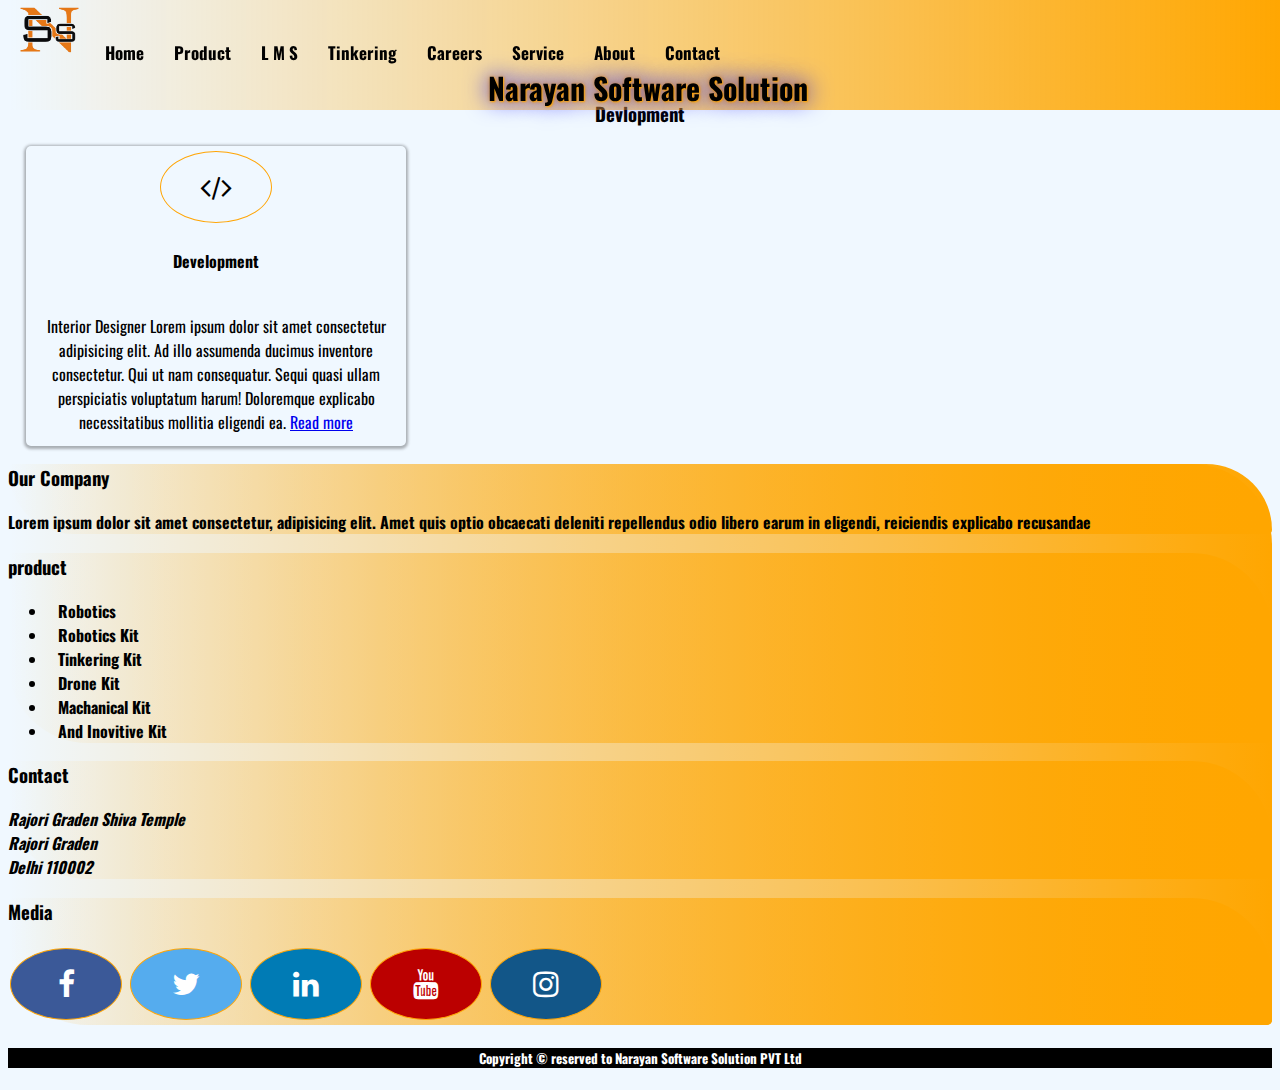
<file: development.html>
<!DOCTYPE html>
<html lang="en">
<head>
    <meta charset="UTF-8">
    <meta http-equiv="X-UA-Compatible" content="IE=edge">
    <meta name="viewport" content="width=device-width, initial-scale=1.0">
    <title>Product Page</title>

    <link href="https://cdn.jsdelivr.net/npm/bootstrap@5.2.2/dist/css/bootstrap.min.css" rel="stylesheet" integrity="sha384-Zenh87qX5JnK2Jl0vWa8Ck2rdkQ2Bzep5IDxbcnCeuOxjzrPF/et3URy9Bv1WTRi" crossorigin="anonymous">
    <link rel="preconnect" href="https://fonts.googleapis.com">
<link rel="preconnect" href="https://fonts.gstatic.com" crossorigin>
<link href="https://fonts.googleapis.com/css2?family=Oswald:wght@300;600&display=swap" rel="stylesheet">
<link rel="stylesheet" href="https://cdnjs.cloudflare.com/ajax/libs/font-awesome/4.7.0/css/font-awesome.min.css">
<link rel="stylesheet" href="index.css">
<style>

  .car {
    box-shadow: 0 1px 3px 2px rgba(0,0,0,0.3);
    transition: 0.2s;
    width: 380px;
    height: 300px;
    border-radius: 5px;
    margin: 18px;
  }
  
  .car:hover {
     box-shadow: 0 1px 6px 5px rgba(0,0,0,0.3);
  }
  .car p{
    padding: 20px;
  }
  .services{
    text-align: center;
    margin-top: 100px;
}

.fa {
padding: 20px;
font-size: 30px;
width: 70px;
text-align: center;
text-decoration: none;
margin: 5px 2px;
border-radius: 50%;
border: 0.1px solid #ffa505;
}
.fa:hover {
opacity: 0.5;
background-image: linear-gradient(to right, rgba(255,0,0,0), rgb(255, 166, 0));
}
</style>

</head>
<body>
 
    <div class="container-fluid navbar-expand-lg" id="navbar">
        <div class="row navbar">
          <div class="col-8" >
            <img src="Nss_Loog__1.png" alt="logo">
            <a href="index.html">Home</a>
            <a href="Product.html">Product</a>
            <a href="LMS.html">L M S</a>
            <a href="Tinkering.html">Tinkering</a>
            <a href="Careers.html">Careers</a>
            <a href="Services.html">Service</a>
            <a href="about.html">About</a>
            <a href="contact.html">Contact</a>
          </div>
          <div class="col-4 brandName">Narayan Software Solution</div>
        </div>
     </div>
 

     <!-- Navbar End -->



     <!-- Services -->

      <div class="container services">
        <h3> <b>Devlopment</b> </h3>
        <div class="row">
          <div class="col-lg-4 col-md-6 col-sm-12">
            <div class="car">
            
                <i class="fa fa-solid fa-code"></i>
                <h4><b>Development</b></h4> 
                <p>Interior Designer Lorem ipsum dolor sit amet consectetur adipisicing elit. Ad illo assumenda ducimus inventore consectetur. Qui ut nam consequatur. Sequi quasi ullam perspiciatis voluptatum harum! Doloremque explicabo necessitatibus mollitia eligendi ea.  <a href="development.html">Read more</a></p> 
              </div>
           
          </div>
        </div>
      </div>


       <div class="container-fluid footer">
        <div class="row">
            <div class="col-3">
                <h3>Our Company</h3>
                <p>Lorem ipsum dolor sit amet consectetur, adipisicing elit. Amet quis optio obcaecati deleniti repellendus odio libero earum in eligendi, reiciendis explicabo recusandae</p>
            </div>
            <div class="col-3 footrproduct">
                <h3>product</h3>
                <ul>
                    <li> <a href="#">Robotics</a></li>
                    <li> <a href="#">Robotics Kit</a> </li>
                    <li> <a href="#">Tinkering Kit</a> </li>
                    <li> <a href="#">Drone Kit</a> </li>
                    <li> <a href="#">Machanical Kit</a> </li>
                    <li> <a href="#">And Inovitive Kit</a> </li>
                </ul>
            </div>
            <div class="col-3">
                <h3>Contact</h3>
               <address>
                Rajori Graden Shiva Temple<br>
                Rajori Graden <br>
                Delhi 110002
               </address>
            </div>
            <div class="col-3">
                <h3>Media</h3>
                <a href="#" class="fa fa-facebook"></a>
                <a href="#" class="fa fa-twitter"></a>
                <a href="#" class="fa fa-linkedin"></a>
                <a href="#" class="fa fa-youtube"></a>
                <a href="#" class="fa fa-instagram"></a>
            </div>
        </div>
       </div>
       <div class="container-fluid copyright">
        <div class="row">
            <div class="col">
                <h5>Copyright &#169 reserved to Narayan Software Solution PVT Ltd</h5>
            </div>
        </div>
       </div>
    <script src="index.js"></script>
</body>
</html>
</file>
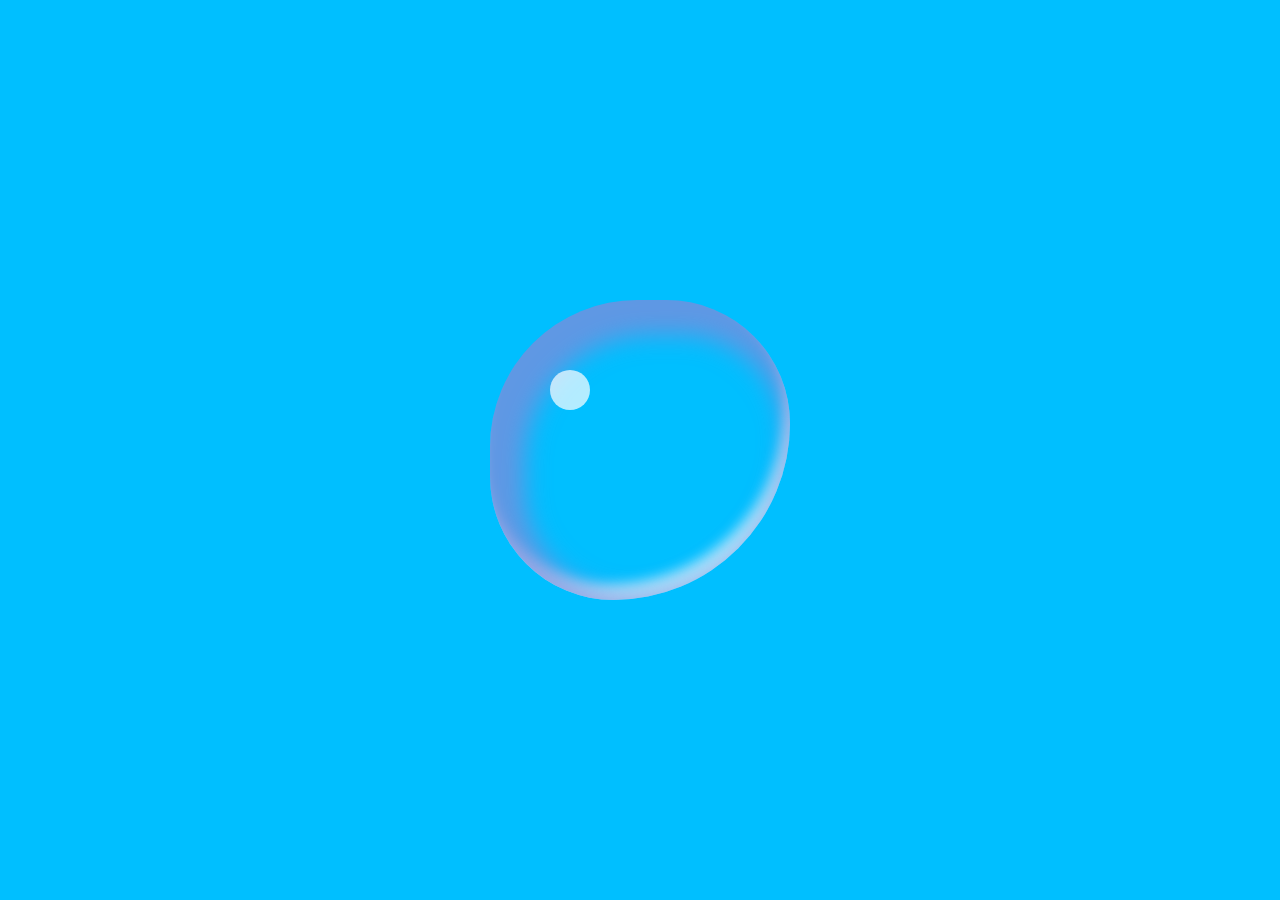
<file: drop.html>
<!DOCTYPE html>
<html lang="en">
<head>
  <meta charset="UTF-8">
  <meta http-equiv="X-UA-Compatible" content="IE=edge">
  <meta name="viewport" content="width=device-width, initial-scale=1.0">
  <title>Document</title>
  <link rel="stylesheet" href="drop.css">
  </head>
  <body>
  <div class="wrapper"></div>
</body>
</html>
</file>
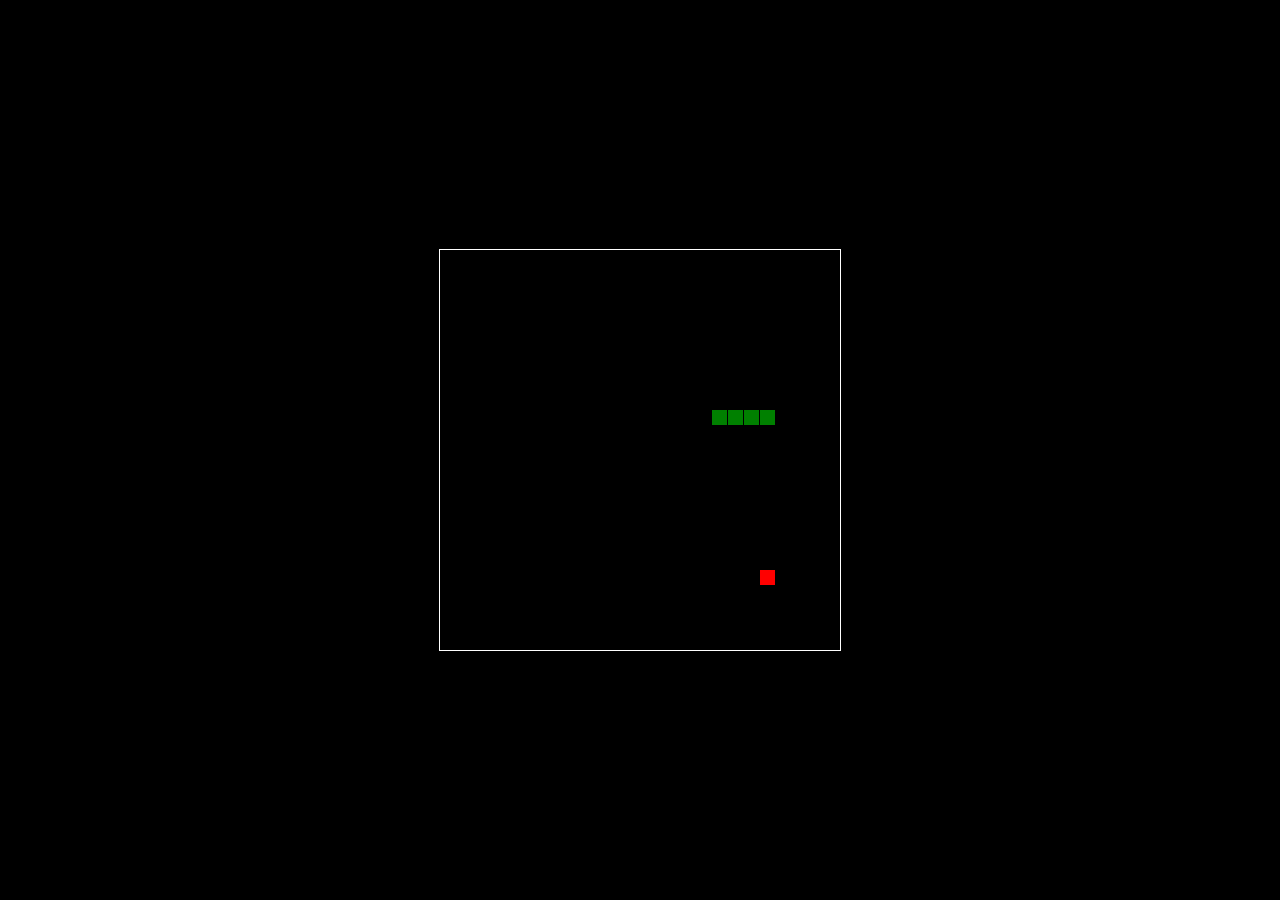
<file: game.html>
<!DOCTYPE html>
<html>
<head>
  <title>Basic Snake HTML Game</title>
  <meta charset="UTF-8">
  <style>
  html, body {
    height: 100%;
    margin: 0;
  }

  body {
    background: black;
    display: flex;
    align-items: center;
    justify-content: center;
  }
  canvas {
    border: 1px solid white;
  }
  </style>
</head>
<body>
<canvas width="400" height="400" id="game"></canvas>
<script>
var canvas = document.getElementById('game');
var context = canvas.getContext('2d');

// the canvas width & height, snake x & y, and the apple x & y, all need to be a multiples of the grid size in order for collision detection to work
// (e.g. 16 * 25 = 400)
var grid = 16;
var count = 0;

var snake = {
  x: 160,
  y: 160,

  // snake velocity. moves one grid length every frame in either the x or y direction
  dx: grid,
  dy: 0,

  // keep track of all grids the snake body occupies
  cells: [],

  // length of the snake. grows when eating an apple
  maxCells: 4
};
var apple = {
  x: 320,
  y: 320
};

// get random whole numbers in a specific range
// @see https://stackoverflow.com/a/1527820/2124254
function getRandomInt(min, max) {
  return Math.floor(Math.random() * (max - min)) + min;
}

// game loop
function loop() {
  requestAnimationFrame(loop);

  // slow game loop to 15 fps instead of 60 (60/15 = 4)
  if (++count < 4) {
    return;
  }

  count = 0;
  context.clearRect(0,0,canvas.width,canvas.height);

  // move snake by it's velocity
  snake.x += snake.dx;
  snake.y += snake.dy;

  // wrap snake position horizontally on edge of screen
  if (snake.x < 0) {
    snake.x = canvas.width - grid;
  }
  else if (snake.x >= canvas.width) {
    snake.x = 0;
  }

  // wrap snake position vertically on edge of screen
  if (snake.y < 0) {
    snake.y = canvas.height - grid;
  }
  else if (snake.y >= canvas.height) {
    snake.y = 0;
  }

  // keep track of where snake has been. front of the array is always the head
  snake.cells.unshift({x: snake.x, y: snake.y});

  // remove cells as we move away from them
  if (snake.cells.length > snake.maxCells) {
    snake.cells.pop();
  }

  // draw apple
  context.fillStyle = 'red';
  context.fillRect(apple.x, apple.y, grid-1, grid-1);

  // draw snake one cell at a time
  context.fillStyle = 'green';
  snake.cells.forEach(function(cell, index) {

    // drawing 1 px smaller than the grid creates a grid effect in the snake body so you can see how long it is
    context.fillRect(cell.x, cell.y, grid-1, grid-1);

    // snake ate apple
    if (cell.x === apple.x && cell.y === apple.y) {
      snake.maxCells++;

      // canvas is 400x400 which is 25x25 grids
      apple.x = getRandomInt(0, 25) * grid;
      apple.y = getRandomInt(0, 25) * grid;
    }

    // check collision with all cells after this one (modified bubble sort)
    for (var i = index + 1; i < snake.cells.length; i++) {

      // snake occupies same space as a body part. reset game
      if (cell.x === snake.cells[i].x && cell.y === snake.cells[i].y) {
        snake.x = 160;
        snake.y = 160;
        snake.cells = [];
        snake.maxCells = 4;
        snake.dx = grid;
        snake.dy = 0;

        apple.x = getRandomInt(0, 25) * grid;
        apple.y = getRandomInt(0, 25) * grid;
      }
    }
  });
}

// listen to keyboard events to move the snake
document.addEventListener('keydown', function(e) {
  // prevent snake from backtracking on itself by checking that it's
  // not already moving on the same axis (pressing left while moving
  // left won't do anything, and pressing right while moving left
  // shouldn't let you collide with your own body)

  // left arrow key
  if (e.which === 37 && snake.dx === 0) {
    snake.dx = -grid;
    snake.dy = 0;
  }
  // up arrow key
  else if (e.which === 38 && snake.dy === 0) {
    snake.dy = -grid;
    snake.dx = 0;
  }
  // right arrow key
  else if (e.which === 39 && snake.dx === 0) {
    snake.dx = grid;
    snake.dy = 0;
  }
  // down arrow key
  else if (e.which === 40 && snake.dy === 0) {
    snake.dy = grid;
    snake.dx = 0;
  }
});

// start the game
requestAnimationFrame(loop);
</script>
</body>
</html>
</file>
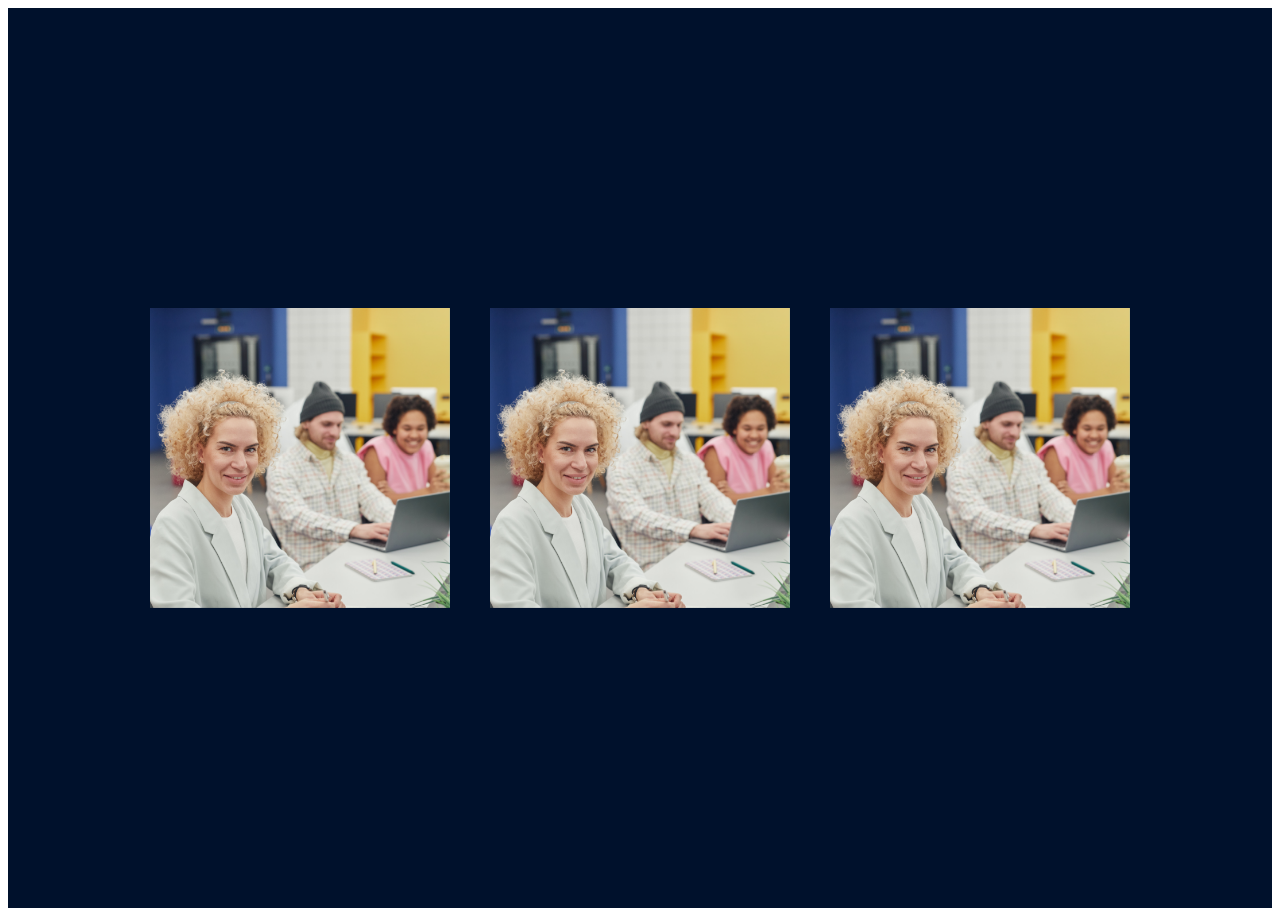
<file: home.html>
<!DOCTYPE html>
<html lang="en">
<head>
    <meta charset="UTF-8">
    <meta http-equiv="X-UA-Compatible" content="IE=edge">
    <meta name="viewport" content="width=device-width, initial-scale=1.0">
    <title>3D Box</title>
    <link href="https://cdn.jsdelivr.net/npm/bootstrap@5.2.2/dist/css/bootstrap.min.css" rel="stylesheet" integrity="sha384-Zenh87qX5JnK2Jl0vWa8Ck2rdkQ2Bzep5IDxbcnCeuOxjzrPF/et3URy9Bv1WTRi" crossorigin="anonymous">
    <link rel="preconnect" href="https://fonts.googleapis.com">
<link rel="preconnect" href="https://fonts.gstatic.com" crossorigin>
<link href="https://fonts.googleapis.com/css2?family=Oswald:wght@300;600&display=swap" rel="stylesheet">
<link rel="stylesheet" href="https://cdnjs.cloudflare.com/ajax/libs/font-awesome/4.7.0/css/font-awesome.min.css">
<link rel="stylesheet" href="3d.css">
</head>
<body>
    <div class="wrapper">
        <a href="#" class="box">
            <div class="single-box">
                <div class="box-content">
                    <div class="sides side-1" style="background-image:url(team.jpg);"></div>
                    <div class="sides side-2">
                        <div class="content">
                            <h2>Robotics</h2>
                            <p>Lorem ipsum dolor sit amet consectetur adipisicing elit. Culpa, fugiat! Nemo amet</p>
                            <p class="socials">
                                <i class="fa fa-facebook"></i>
                                <i class="fa fa-youtube"></i>
                                <i class="fa fa-linkedin"></i>
                            </p>
                        </div>
                    </div>
                </div>
            </div>
        </a>
        <a href="#" class="box">
            <div class="single-box">
                <div class="box-content">
                    <div class="sides side-1" style="background-image:url(team.jpg);"></div>
                    <div class="sides side-2">
                        <div class="content">
                            <h2>Robotics</h2>
                            <p>Lorem ipsum dolor sit amet consectetur adipisicing elit. Culpa, fugiat! Nemo amet</p>
                            <p class="socials">
                                <i class="fa fa-facebook"></i>
                                <i class="fa fa-youtube"></i>
                                <i class="fa fa-linkedin"></i>
                            </p>
                        </div>
                    </div>
                </div>
            </div>
        </a>
        <a href="#" class="box">
            <div class="single-box">
                <div class="box-content">
                    <div class="sides side-1" style="background-image:url(team.jpg);"></div>
                    <div class="sides side-2">
                        <div class="content">
                            <h2>Robotics</h2>
                            <p>Lorem ipsum dolor sit amet consectetur adipisicing elit. Culpa, fugiat! Nemo amet</p>
                            <p class="socials">
                                <i class="fa fa-facebook"></i>
                                <i class="fa fa-youtube"></i>
                                <i class="fa fa-linkedin"></i>
                            </p>
                        </div>
                    </div>
                </div>
            </div>
        </a>
    </div>
</body>
</html>
</file>
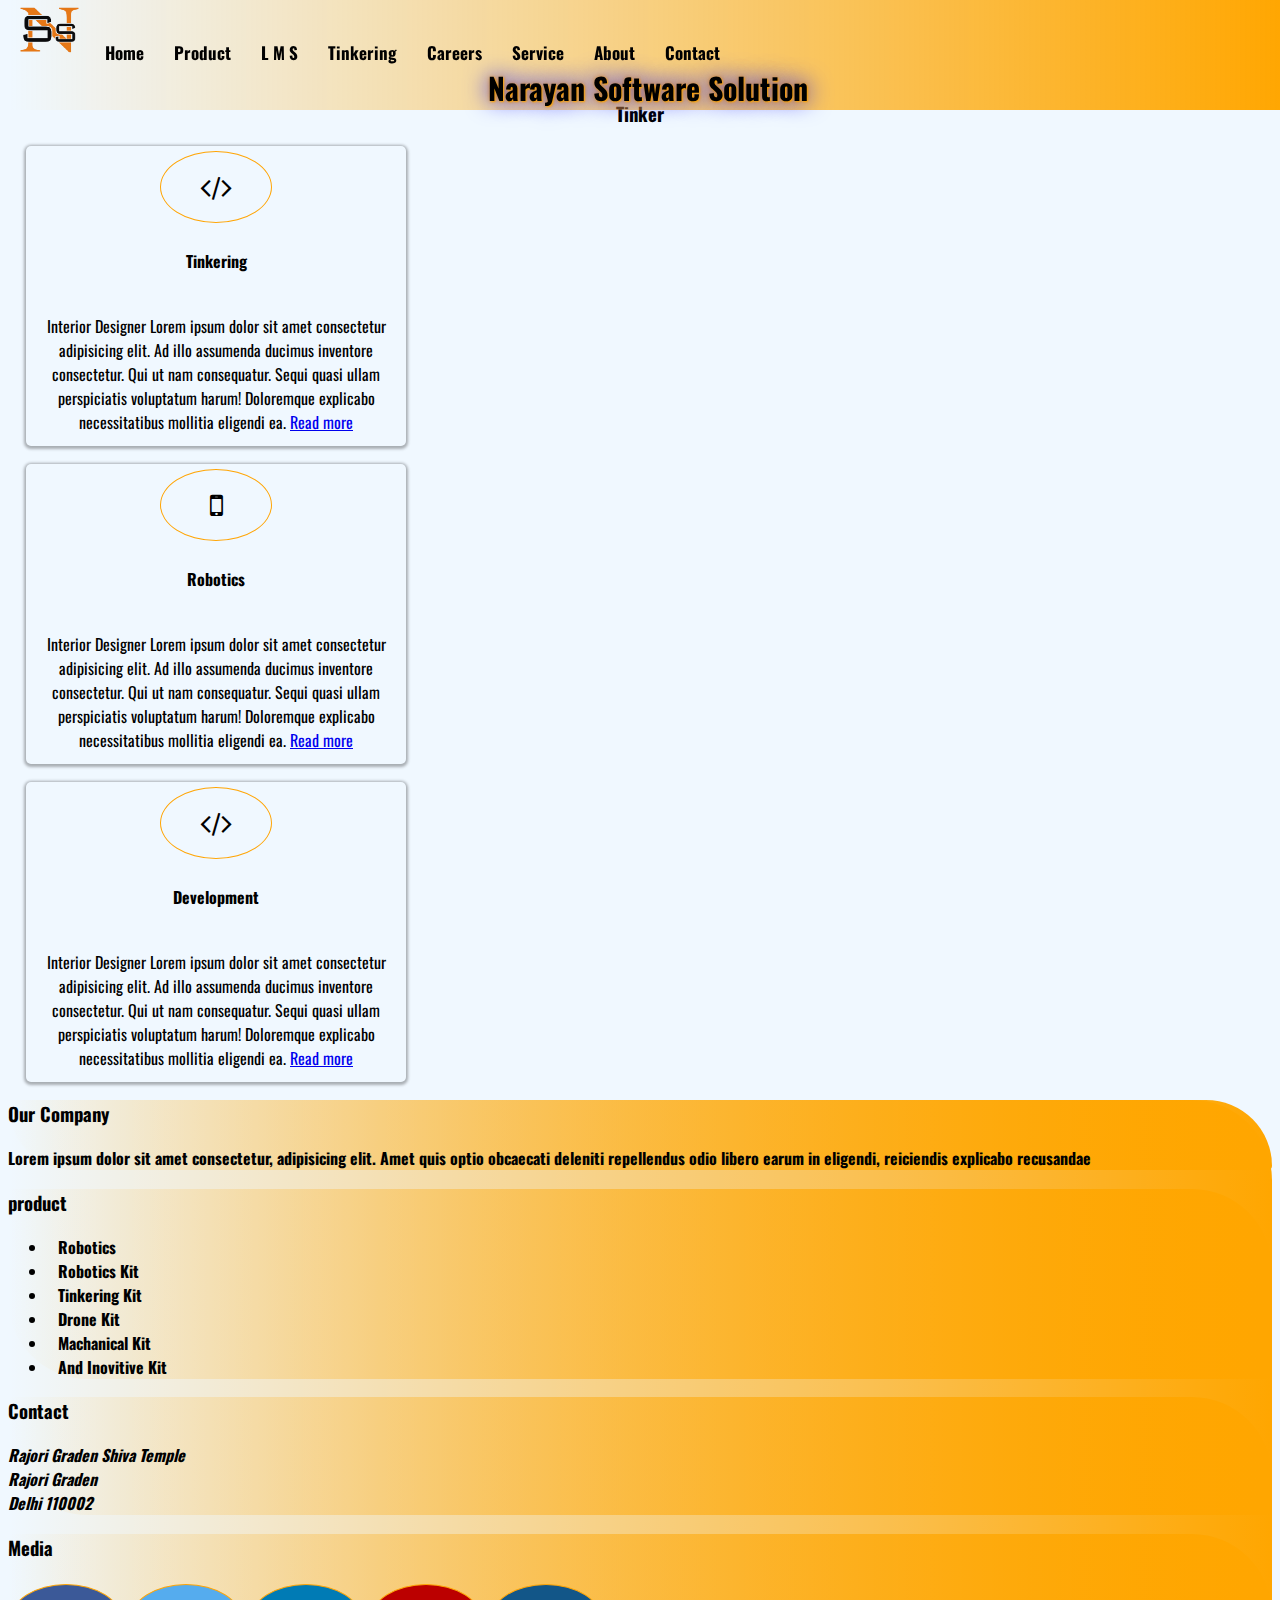
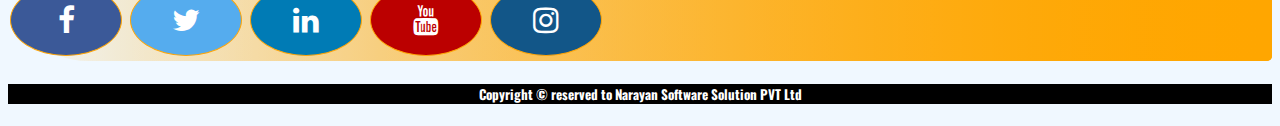
<file: LMS.html>
<!DOCTYPE html>
<html lang="en">
<head>
    <meta charset="UTF-8">
    <meta http-equiv="X-UA-Compatible" content="IE=edge">
    <meta name="viewport" content="width=device-width, initial-scale=1.0">
    <title>Product Page</title>

    <link href="https://cdn.jsdelivr.net/npm/bootstrap@5.2.2/dist/css/bootstrap.min.css" rel="stylesheet" integrity="sha384-Zenh87qX5JnK2Jl0vWa8Ck2rdkQ2Bzep5IDxbcnCeuOxjzrPF/et3URy9Bv1WTRi" crossorigin="anonymous">
    <link rel="preconnect" href="https://fonts.googleapis.com">
<link rel="preconnect" href="https://fonts.gstatic.com" crossorigin>
<link href="https://fonts.googleapis.com/css2?family=Oswald:wght@300;600&display=swap" rel="stylesheet">
<link rel="stylesheet" href="https://cdnjs.cloudflare.com/ajax/libs/font-awesome/4.7.0/css/font-awesome.min.css">
<link rel="stylesheet" href="index.css">
<style>

  .car {
    box-shadow: 0 1px 3px 2px rgba(0,0,0,0.3);
    transition: 0.2s;
    width: 380px;
    height: 300px;
    border-radius: 5px;
    margin: 18px;
  }
  
  .car:hover {
     box-shadow: 0 1px 6px 5px rgba(0,0,0,0.3);
  }
  .car p{
    padding: 20px;
  }
  .services{
    text-align: center;
    margin-top: 100px;
}

.fa {
padding: 20px;
font-size: 30px;
width: 70px;
text-align: center;
text-decoration: none;
margin: 5px 2px;
border-radius: 50%;
border: 0.1px solid #ffa505;
}
.fa:hover {
opacity: 0.5;
background-image: linear-gradient(to right, rgba(255,0,0,0), rgb(255, 166, 0));
}
</style>

</head>
<body>
 
    <div class="container-fluid navbar-expand-lg" id="navbar">
        <div class="row navbar">
          <div class="col-8" >
            <img src="Nss_Loog__1.png" alt="logo">
            <a href="index.html">Home</a>
            <a href="Product.html">Product</a>
            <a href="LMS.html">L M S</a>
            <a href="Tinkering.html">Tinkering</a>
            <a href="Careers.html">Careers</a>
            <a href="Services.html">Service</a>
            <a href="about.html">About</a>
            <a href="contact.html">Contact</a>
          </div>
          <div class="col-4 brandName">Narayan Software Solution</div>
        </div>
     </div>
 

     <!-- Navbar End -->



     <!-- Services -->

      <div class="container services">
        <h3> <b>Tinker</b> </h3>
        <div class="row">
          <div class="col-lg-4 col-md-6 col-sm-12">
            <div class="car">
                <i class="fa fa-solid fa-code"></i>
                <h4><b>Tinkering</b></h4> 
                <p>Interior Designer Lorem ipsum dolor sit amet consectetur adipisicing elit. Ad illo assumenda ducimus inventore consectetur. Qui ut nam consequatur. Sequi quasi ullam perspiciatis voluptatum harum! Doloremque explicabo necessitatibus mollitia eligendi ea.  <a href="tinker.html">Read more</a></p> 
              </div>
          </div>
          <div class="col-lg-4 col-md-6 col-sm-12">
            <div class="car">
              
                <i class="fa fa-solid fa-mobile"></i>
                <h4><b>Robotics</b></h4> 
                <p>Interior Designer Lorem ipsum dolor sit amet consectetur adipisicing elit. Ad illo assumenda ducimus inventore consectetur. Qui ut nam consequatur. Sequi quasi ullam perspiciatis voluptatum harum! Doloremque explicabo necessitatibus mollitia eligendi ea.  <a href="robot.html">Read more</a></p> 
              </div>
            
          </div>
          <div class="col-lg-4 col-md-6 col-sm-12">
            <div class="car">
            
                <i class="fa fa-solid fa-code"></i>
                <h4><b>Development</b></h4> 
                <p>Interior Designer Lorem ipsum dolor sit amet consectetur adipisicing elit. Ad illo assumenda ducimus inventore consectetur. Qui ut nam consequatur. Sequi quasi ullam perspiciatis voluptatum harum! Doloremque explicabo necessitatibus mollitia eligendi ea.  <a href="development.html">Read more</a></p> 
              </div>
           
          </div>
        </div>
      </div>


       <div class="container-fluid footer">
        <div class="row">
            <div class="col-3">
                <h3>Our Company</h3>
                <p>Lorem ipsum dolor sit amet consectetur, adipisicing elit. Amet quis optio obcaecati deleniti repellendus odio libero earum in eligendi, reiciendis explicabo recusandae</p>
            </div>
            <div class="col-3 footrproduct">
                <h3>product</h3>
                <ul>
                    <li> <a href="#">Robotics</a></li>
                    <li> <a href="#">Robotics Kit</a> </li>
                    <li> <a href="#">Tinkering Kit</a> </li>
                    <li> <a href="#">Drone Kit</a> </li>
                    <li> <a href="#">Machanical Kit</a> </li>
                    <li> <a href="#">And Inovitive Kit</a> </li>
                </ul>
            </div>
            <div class="col-3">
                <h3>Contact</h3>
               <address>
                Rajori Graden Shiva Temple<br>
                Rajori Graden <br>
                Delhi 110002
               </address>
            </div>
            <div class="col-3">
                <h3>Media</h3>
                <a href="#" class="fa fa-facebook"></a>
                <a href="#" class="fa fa-twitter"></a>
                <a href="#" class="fa fa-linkedin"></a>
                <a href="#" class="fa fa-youtube"></a>
                <a href="#" class="fa fa-instagram"></a>
            </div>
        </div>
       </div>
       <div class="container-fluid copyright">
        <div class="row">
            <div class="col">
                <h5>Copyright &#169 reserved to Narayan Software Solution PVT Ltd</h5>
            </div>
        </div>
       </div>
    <script src="index.js"></script>
</body>
</html>
</file>
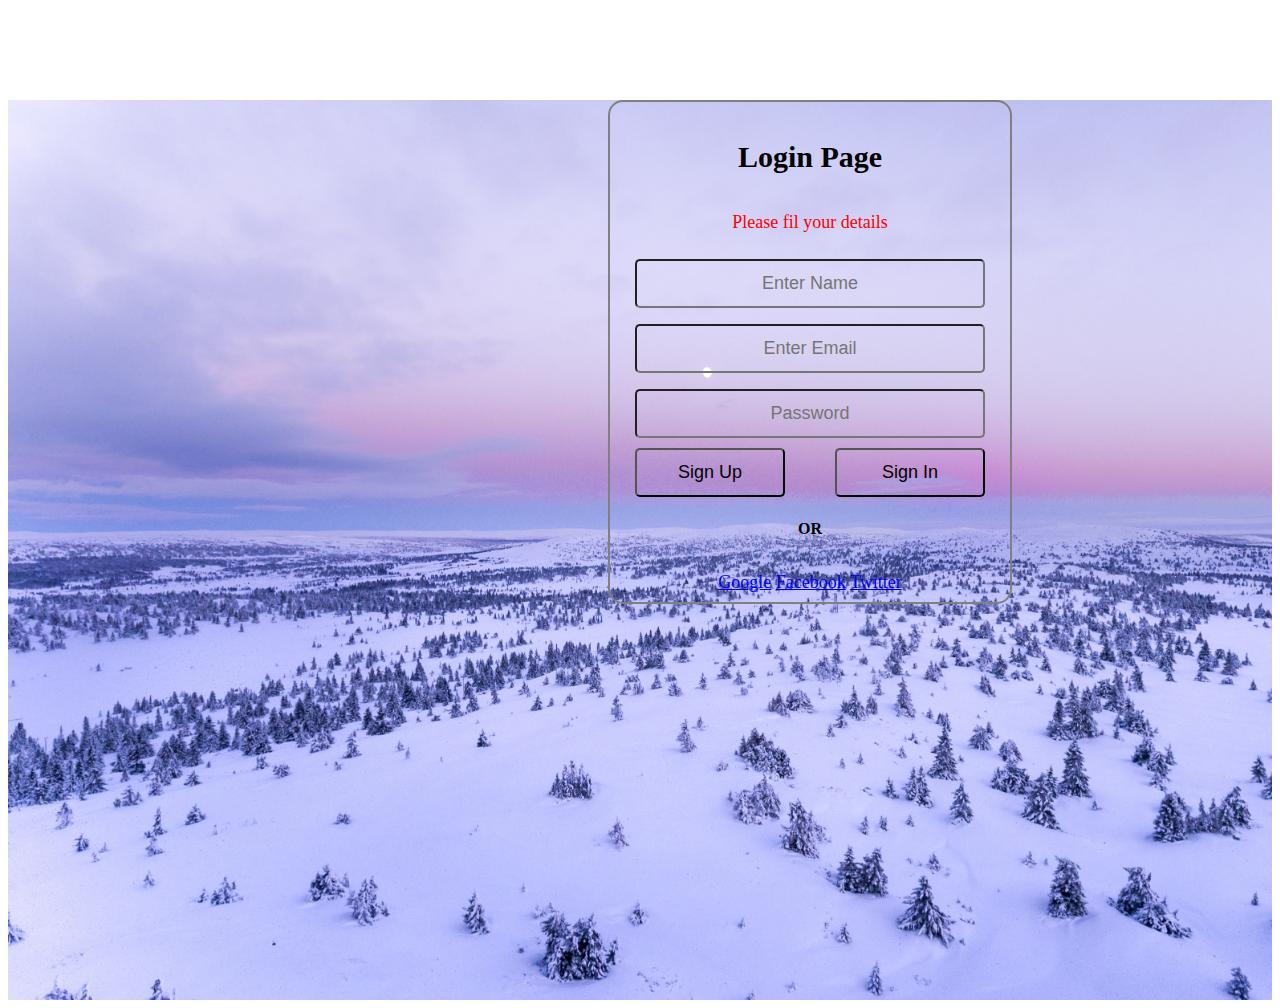
<file: login.html>
<!DOCTYPE html>
<html lang="en">
<head>
    <meta charset="UTF-8">
    <meta http-equiv="X-UA-Compatible" content="IE=edge">
    <meta name="viewport" content="width=device-width, initial-scale=1.0">
    <title>Login Page</title>

    <link href="https://cdn.jsdelivr.net/npm/bootstrap@5.2.2/dist/css/bootstrap.min.css" rel="stylesheet" integrity="sha384-Zenh87qX5JnK2Jl0vWa8Ck2rdkQ2Bzep5IDxbcnCeuOxjzrPF/et3URy9Bv1WTRi" crossorigin="anonymous">

    <style>
        .background_img{
            background-image: url(Login_img.jpg);
            background-size: cover;
            height: 100vh;
        }
        .log-form{
            width: 400px;
            height: 500px;
            border: 2px solid gray;
            margin-left: 600px;
            margin-top: 100px;
            border-radius: 15px;
        }
        .log-head{
            text-align: center;
            line-height: 50px;
            font-size: 30px;
        }
        .log-details{
            text-align: center;
            color: red;
            font-size: large;
        }
        input[type=text] {
            width: 350px;
            padding: 12px 20px;
            margin: 8px 25px;
            box-sizing: border-box;
            border-radius: 5px;
            text-align: center;
            font-size: large;
            background: transparent;
            color: black;
          }
        input[type=email] {
            width: 350px;
            padding: 12px 20px;
            margin: 8px 25px;
            box-sizing: border-box;
            border-radius: 5px;
            text-align: center;
            font-size: large;
            background: transparent;
          }
        input[type=password] {
            width: 350px;
            padding: 12px 20px;
            margin: 8px 25px;
            box-sizing: border-box;
            border-radius: 5px;
            text-align: center;
            font-size: large;
            background: transparent;
          }
          .btn{
            display: flex;
          }
          input[type=button] {
            width: 150px;
            padding: 12px 20px;
            margin: 2px 25px;
            box-sizing: border-box;
            border-radius: 5px;
            text-align: center;
            font-size: large;
            color: black;
            background: transparent;
          }
          .log-link{
            padding: 12px 20px;
            margin: 2px 25px;
            box-sizing: border-box;
            text-align: center;
            font-size: large;
            background: transparent;
          }
    </style>
</head>
<body>

    <div class="container-fluid background_img">
        <div class="row">
            <div class="col">
                <form action="#" class="log-form">
                    <h3 class="log-head">Login Page</h3>
                    <p class="log-details">Please fil your details</p>
                    <input type="text" required placeholder="Enter Name"> <br>
                    <input type="email" required placeholder="Enter Email"> <br>
                    <input type="Password" required placeholder="Password"> <br>
                    <div class="btn">
                        <input type="button" value="Sign Up">
                        <input type="button" value="Sign In">
                    </div>
                    <h4 style="text-align:center;">OR</h4>
                    <div class="log-link">
                        <a href="#">Google</a>
                        <a href="#">Facebook</a>
                        <a href="#">Twitter</a>
                    </div>
                </form>
            </div>
        </div>
    </div>
    
</body>
</html>
</file>
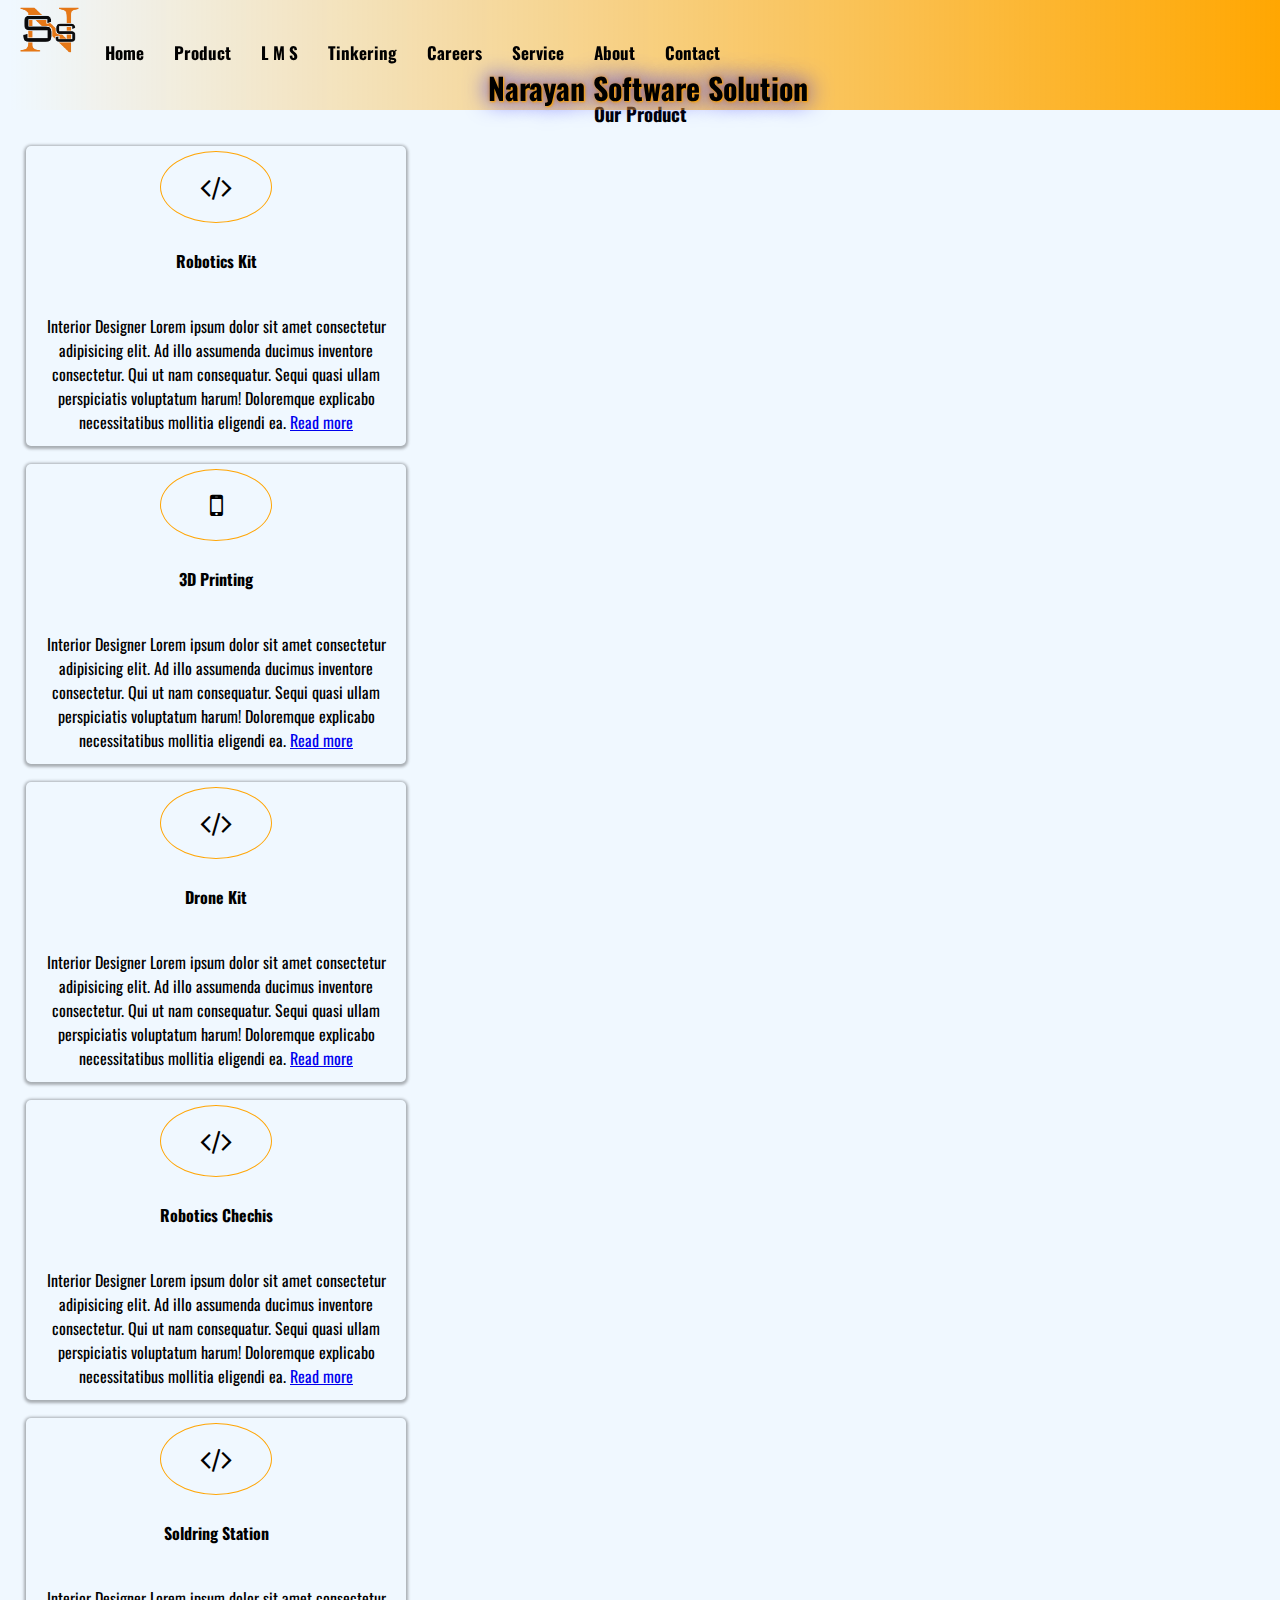
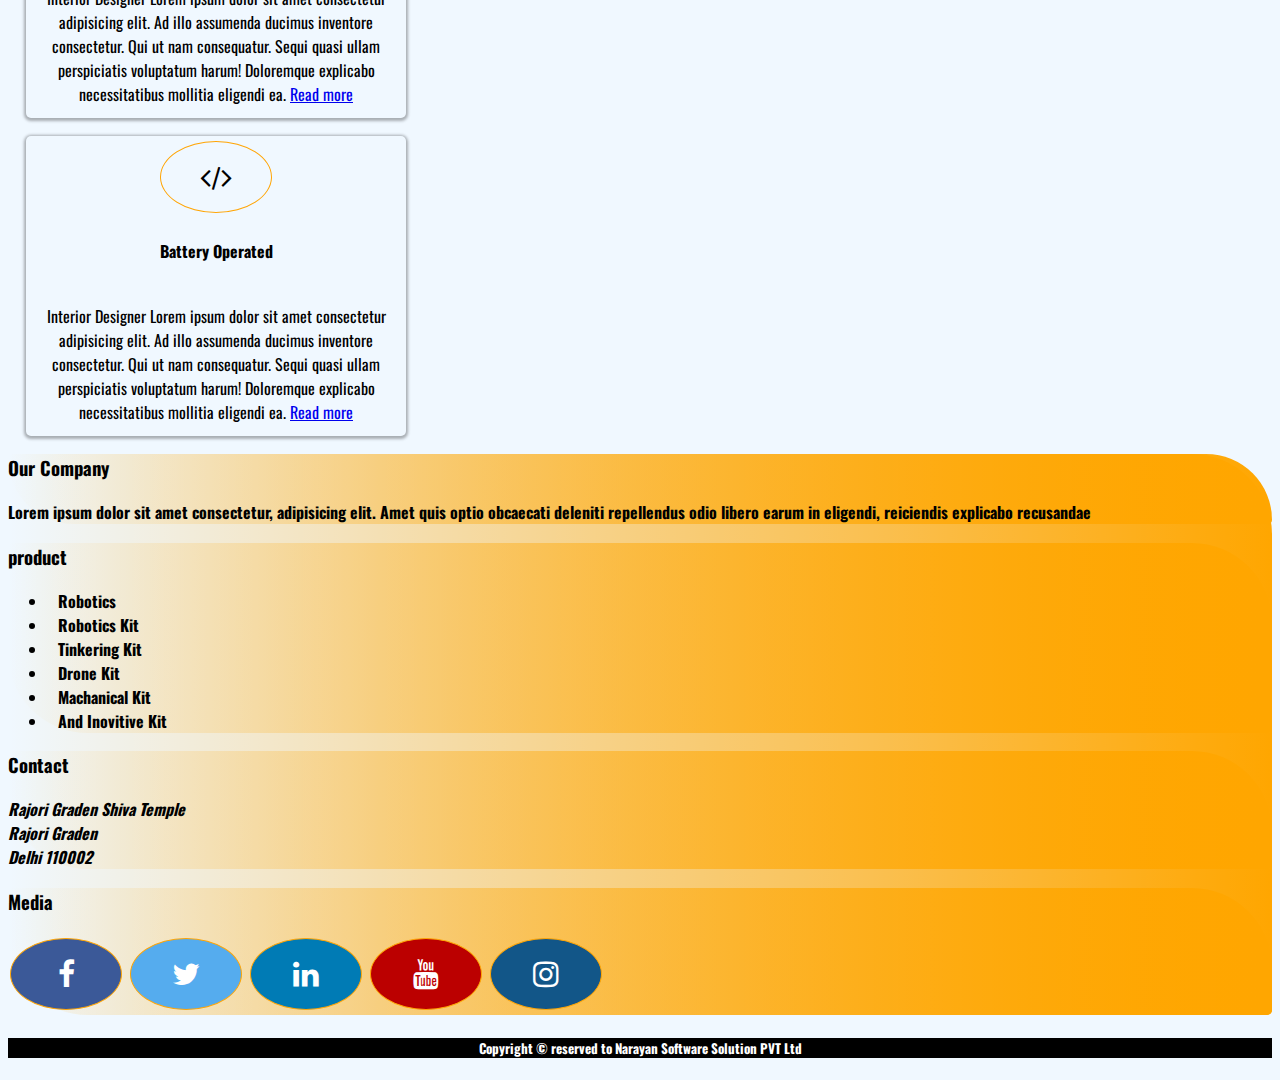
<file: Product.html>
<!DOCTYPE html>
<html lang="en">
<head>
    <meta charset="UTF-8">
    <meta http-equiv="X-UA-Compatible" content="IE=edge">
    <meta name="viewport" content="width=device-width, initial-scale=1.0">
    <title>Product Page</title>

    <link href="https://cdn.jsdelivr.net/npm/bootstrap@5.2.2/dist/css/bootstrap.min.css" rel="stylesheet" integrity="sha384-Zenh87qX5JnK2Jl0vWa8Ck2rdkQ2Bzep5IDxbcnCeuOxjzrPF/et3URy9Bv1WTRi" crossorigin="anonymous">
    <link rel="preconnect" href="https://fonts.googleapis.com">
<link rel="preconnect" href="https://fonts.gstatic.com" crossorigin>
<link href="https://fonts.googleapis.com/css2?family=Oswald:wght@300;600&display=swap" rel="stylesheet">
<link rel="stylesheet" href="https://cdnjs.cloudflare.com/ajax/libs/font-awesome/4.7.0/css/font-awesome.min.css">
<link rel="stylesheet" href="index.css">
<style>

  .car {
    box-shadow: 0 1px 3px 2px rgba(0,0,0,0.3);
    transition: 0.2s;
    width: 380px;
    height: 300px;
    border-radius: 5px;
    margin: 18px;
  }
  
  .car:hover {
     box-shadow: 0 1px 6px 5px rgba(0,0,0,0.3);
  }
  .car p{
    padding: 20px;
  }
  .services{
    text-align: center;
    margin-top: 100px;
}

.fa {
padding: 20px;
font-size: 30px;
width: 70px;
text-align: center;
text-decoration: none;
margin: 5px 2px;
border-radius: 50%;
border: 0.1px solid #ffa505;
}
.fa:hover {
opacity: 0.5;
background-image: linear-gradient(to right, rgba(255,0,0,0), rgb(255, 166, 0));
}
</style>

</head>
<body>
 
    <div class="container-fluid navbar-expand-lg" id="navbar">
        <div class="row navbar">
          <div class="col-8" >
            <img src="Nss_Loog__1.png" alt="logo">
            <a href="index.html">Home</a>
            <a href="Product.html">Product</a>
            <a href="LMS.html">L M S</a>
            <a href="Tinkering.html">Tinkering</a>
            <a href="Careers.html">Careers</a>
            <a href="Services.html">Service</a>
            <a href="about.html">About</a>
            <a href="contact.html">Contact</a>
          </div>
          <div class="col-4 brandName">Narayan Software Solution</div>
        </div>
     </div>
 

     <!-- Navbar End -->



     <!-- Services -->

      <div class="container services">
        <h3> <b>Our Product</b> </h3>
        <div class="row">
          <div class="col-lg-4 col-md-6 col-sm-12">
            <div class="car">
                <i class="fa fa-solid fa-code"></i>
                <h4><b>Robotics Kit</b></h4> 
                <p>Interior Designer Lorem ipsum dolor sit amet consectetur adipisicing elit. Ad illo assumenda ducimus inventore consectetur. Qui ut nam consequatur. Sequi quasi ullam perspiciatis voluptatum harum! Doloremque explicabo necessitatibus mollitia eligendi ea.  <a href="#">Read more</a></p> 
              </div>
          </div>
          <div class="col-lg-4 col-md-6 col-sm-12">
            <div class="car">
              
                <i class="fa fa-solid fa-mobile"></i>
                <h4><b>3D Printing</b></h4> 
                <p>Interior Designer Lorem ipsum dolor sit amet consectetur adipisicing elit. Ad illo assumenda ducimus inventore consectetur. Qui ut nam consequatur. Sequi quasi ullam perspiciatis voluptatum harum! Doloremque explicabo necessitatibus mollitia eligendi ea.  <a href="#">Read more</a></p> 
              </div>
            
          </div>
          <div class="col-lg-4 col-md-6 col-sm-12">
            <div class="car">
            
                <i class="fa fa-solid fa-code"></i>
                <h4><b>Drone Kit</b></h4> 
                <p>Interior Designer Lorem ipsum dolor sit amet consectetur adipisicing elit. Ad illo assumenda ducimus inventore consectetur. Qui ut nam consequatur. Sequi quasi ullam perspiciatis voluptatum harum! Doloremque explicabo necessitatibus mollitia eligendi ea.  <a href="#">Read more</a></p> 
              </div>
           
          </div>
          <div class="col-lg-4 col-md-6 col-sm-12">
            <div class="car">
              
                <i class="fa fa-solid fa-code"></i>
                <h4><b>Robotics Chechis</b></h4> 
                <p>Interior Designer Lorem ipsum dolor sit amet consectetur adipisicing elit. Ad illo assumenda ducimus inventore consectetur. Qui ut nam consequatur. Sequi quasi ullam perspiciatis voluptatum harum! Doloremque explicabo necessitatibus mollitia eligendi ea.  <a href="#">Read more</a></p> 
              </div>
            
          </div>
          <div class="col-lg-4 col-md-6 col-sm-12">
            <div class="car">
              
                <i class="fa fa-solid fa-code"></i>
                <h4><b>Soldring Station</b></h4> 
                <p>Interior Designer Lorem ipsum dolor sit amet consectetur adipisicing elit. Ad illo assumenda ducimus inventore consectetur. Qui ut nam consequatur. Sequi quasi ullam perspiciatis voluptatum harum! Doloremque explicabo necessitatibus mollitia eligendi ea.  <a href="#">Read more</a></p> 
              </div>
          
          </div>
          <div class="col-lg-4 col-md-6 col-sm-12">
            <div class="car">
                <i class="fa fa-solid fa-code"></i>
                <h4><b>Battery Operated</b></h4> 
                <p>Interior Designer Lorem ipsum dolor sit amet consectetur adipisicing elit. Ad illo assumenda ducimus inventore consectetur. Qui ut nam consequatur. Sequi quasi ullam perspiciatis voluptatum harum! Doloremque explicabo necessitatibus mollitia eligendi ea.  <a href="#">Read more</a></p> 
              </div>
            </div>
        </div>
      </div>


       <div class="container-fluid footer">
        <div class="row">
            <div class="col-3">
                <h3>Our Company</h3>
                <p>Lorem ipsum dolor sit amet consectetur, adipisicing elit. Amet quis optio obcaecati deleniti repellendus odio libero earum in eligendi, reiciendis explicabo recusandae</p>
            </div>
            <div class="col-3 footrproduct">
                <h3>product</h3>
                <ul>
                    <li> <a href="#">Robotics</a></li>
                    <li> <a href="#">Robotics Kit</a> </li>
                    <li> <a href="#">Tinkering Kit</a> </li>
                    <li> <a href="#">Drone Kit</a> </li>
                    <li> <a href="#">Machanical Kit</a> </li>
                    <li> <a href="#">And Inovitive Kit</a> </li>
                </ul>
            </div>
            <div class="col-3">
                <h3>Contact</h3>
               <address>
                Rajori Graden Shiva Temple<br>
                Rajori Graden <br>
                Delhi 110002
               </address>
            </div>
            <div class="col-3">
                <h3>Media</h3>
                <a href="#" class="fa fa-facebook"></a>
                <a href="#" class="fa fa-twitter"></a>
                <a href="#" class="fa fa-linkedin"></a>
                <a href="#" class="fa fa-youtube"></a>
                <a href="#" class="fa fa-instagram"></a>
            </div>
        </div>
       </div>
       <div class="container-fluid copyright">
        <div class="row">
            <div class="col">
                <h5>Copyright &#169 reserved to Narayan Software Solution PVT Ltd</h5>
            </div>
        </div>
       </div>
    <script src="index.js"></script>
</body>
</html>
</file>
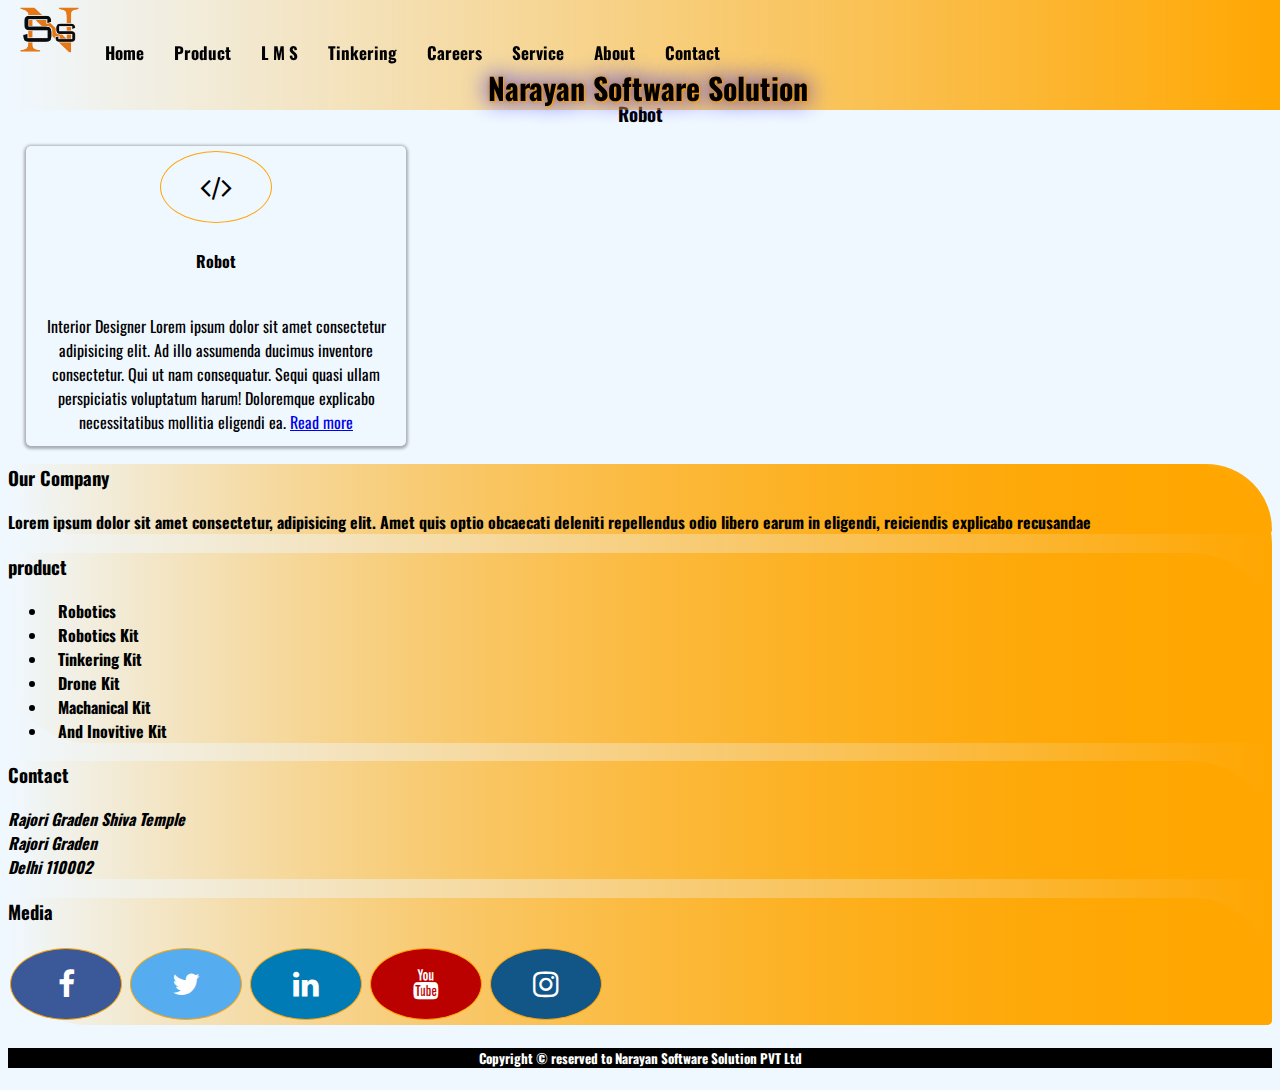
<file: robot.html>
<!DOCTYPE html>
<html lang="en">
<head>
    <meta charset="UTF-8">
    <meta http-equiv="X-UA-Compatible" content="IE=edge">
    <meta name="viewport" content="width=device-width, initial-scale=1.0">
    <title>Product Page</title>

    <link href="https://cdn.jsdelivr.net/npm/bootstrap@5.2.2/dist/css/bootstrap.min.css" rel="stylesheet" integrity="sha384-Zenh87qX5JnK2Jl0vWa8Ck2rdkQ2Bzep5IDxbcnCeuOxjzrPF/et3URy9Bv1WTRi" crossorigin="anonymous">
    <link rel="preconnect" href="https://fonts.googleapis.com">
<link rel="preconnect" href="https://fonts.gstatic.com" crossorigin>
<link href="https://fonts.googleapis.com/css2?family=Oswald:wght@300;600&display=swap" rel="stylesheet">
<link rel="stylesheet" href="https://cdnjs.cloudflare.com/ajax/libs/font-awesome/4.7.0/css/font-awesome.min.css">
<link rel="stylesheet" href="index.css">
<style>

  .car {
    box-shadow: 0 1px 3px 2px rgba(0,0,0,0.3);
    transition: 0.2s;
    width: 380px;
    height: 300px;
    border-radius: 5px;
    margin: 18px;
  }
  
  .car:hover {
     box-shadow: 0 1px 6px 5px rgba(0,0,0,0.3);
  }
  .car p{
    padding: 20px;
  }
  .services{
    text-align: center;
    margin-top: 100px;
}

.fa {
padding: 20px;
font-size: 30px;
width: 70px;
text-align: center;
text-decoration: none;
margin: 5px 2px;
border-radius: 50%;
border: 0.1px solid #ffa505;
}
.fa:hover {
opacity: 0.5;
background-image: linear-gradient(to right, rgba(255,0,0,0), rgb(255, 166, 0));
}
</style>

</head>
<body>
 
    <div class="container-fluid navbar-expand-lg" id="navbar">
        <div class="row navbar">
          <div class="col-8" >
            <img src="Nss_Loog__1.png" alt="logo">
            <a href="index.html">Home</a>
            <a href="Product.html">Product</a>
            <a href="LMS.html">L M S</a>
            <a href="Tinkering.html">Tinkering</a>
            <a href="Careers.html">Careers</a>
            <a href="Services.html">Service</a>
            <a href="about.html">About</a>
            <a href="contact.html">Contact</a>
          </div>
          <div class="col-4 brandName">Narayan Software Solution</div>
        </div>
     </div>
 

     <!-- Navbar End -->



     <!-- Services -->

      <div class="container services">
        <h3> <b>Robot</b> </h3>
        <div class="row">
          <div class="col-lg-4 col-md-6 col-sm-12">
            <div class="car">
                <i class="fa fa-solid fa-code"></i>
                <h4><b>Robot</b></h4> 
                <p>Interior Designer Lorem ipsum dolor sit amet consectetur adipisicing elit. Ad illo assumenda ducimus inventore consectetur. Qui ut nam consequatur. Sequi quasi ullam perspiciatis voluptatum harum! Doloremque explicabo necessitatibus mollitia eligendi ea.  <a href="tinker.html">Read more</a></p> 
              </div>
          </div>
        </div>
      </div>


       <div class="container-fluid footer">
        <div class="row">
            <div class="col-3">
                <h3>Our Company</h3>
                <p>Lorem ipsum dolor sit amet consectetur, adipisicing elit. Amet quis optio obcaecati deleniti repellendus odio libero earum in eligendi, reiciendis explicabo recusandae</p>
            </div>
            <div class="col-3 footrproduct">
                <h3>product</h3>
                <ul>
                    <li> <a href="#">Robotics</a></li>
                    <li> <a href="#">Robotics Kit</a> </li>
                    <li> <a href="#">Tinkering Kit</a> </li>
                    <li> <a href="#">Drone Kit</a> </li>
                    <li> <a href="#">Machanical Kit</a> </li>
                    <li> <a href="#">And Inovitive Kit</a> </li>
                </ul>
            </div>
            <div class="col-3">
                <h3>Contact</h3>
               <address>
                Rajori Graden Shiva Temple<br>
                Rajori Graden <br>
                Delhi 110002
               </address>
            </div>
            <div class="col-3">
                <h3>Media</h3>
                <a href="#" class="fa fa-facebook"></a>
                <a href="#" class="fa fa-twitter"></a>
                <a href="#" class="fa fa-linkedin"></a>
                <a href="#" class="fa fa-youtube"></a>
                <a href="#" class="fa fa-instagram"></a>
            </div>
        </div>
       </div>
       <div class="container-fluid copyright">
        <div class="row">
            <div class="col">
                <h5>Copyright &#169 reserved to Narayan Software Solution PVT Ltd</h5>
            </div>
        </div>
       </div>
    <script src="index.js"></script>
</body>
</html>
</file>
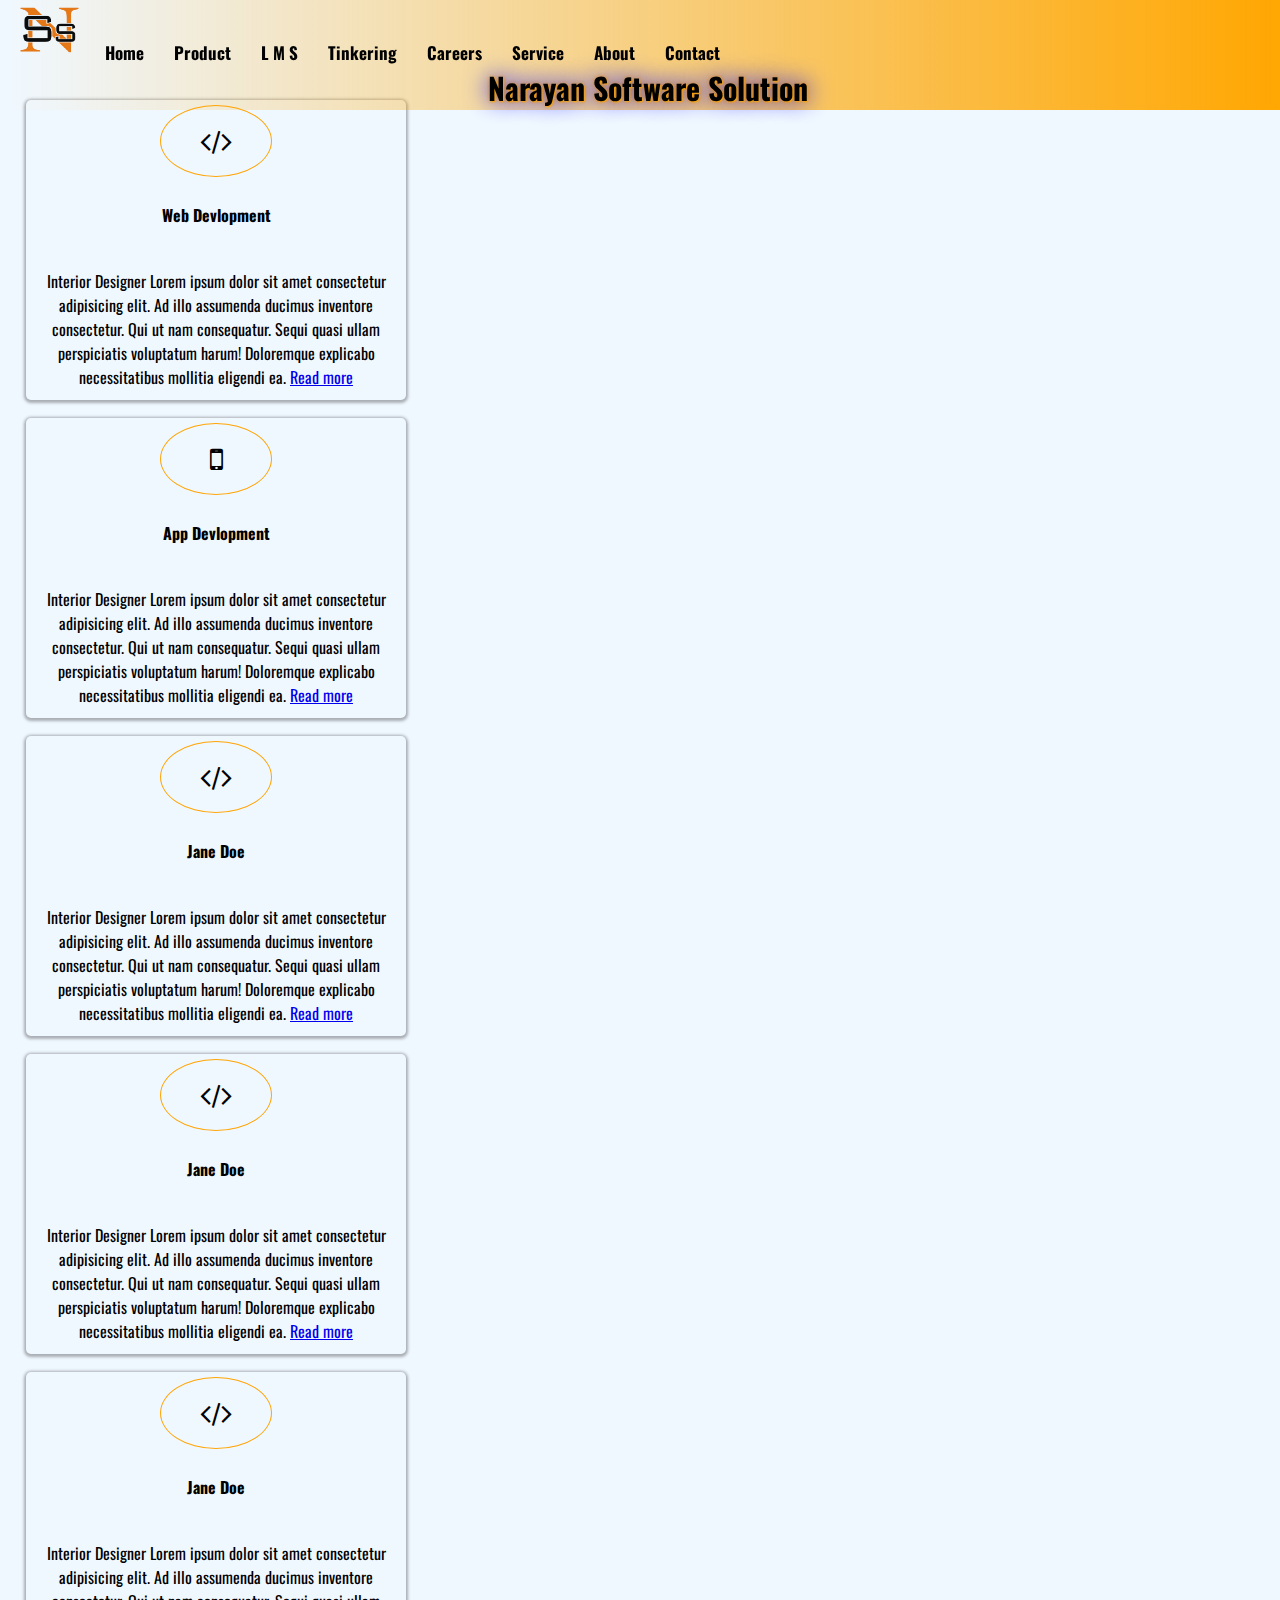
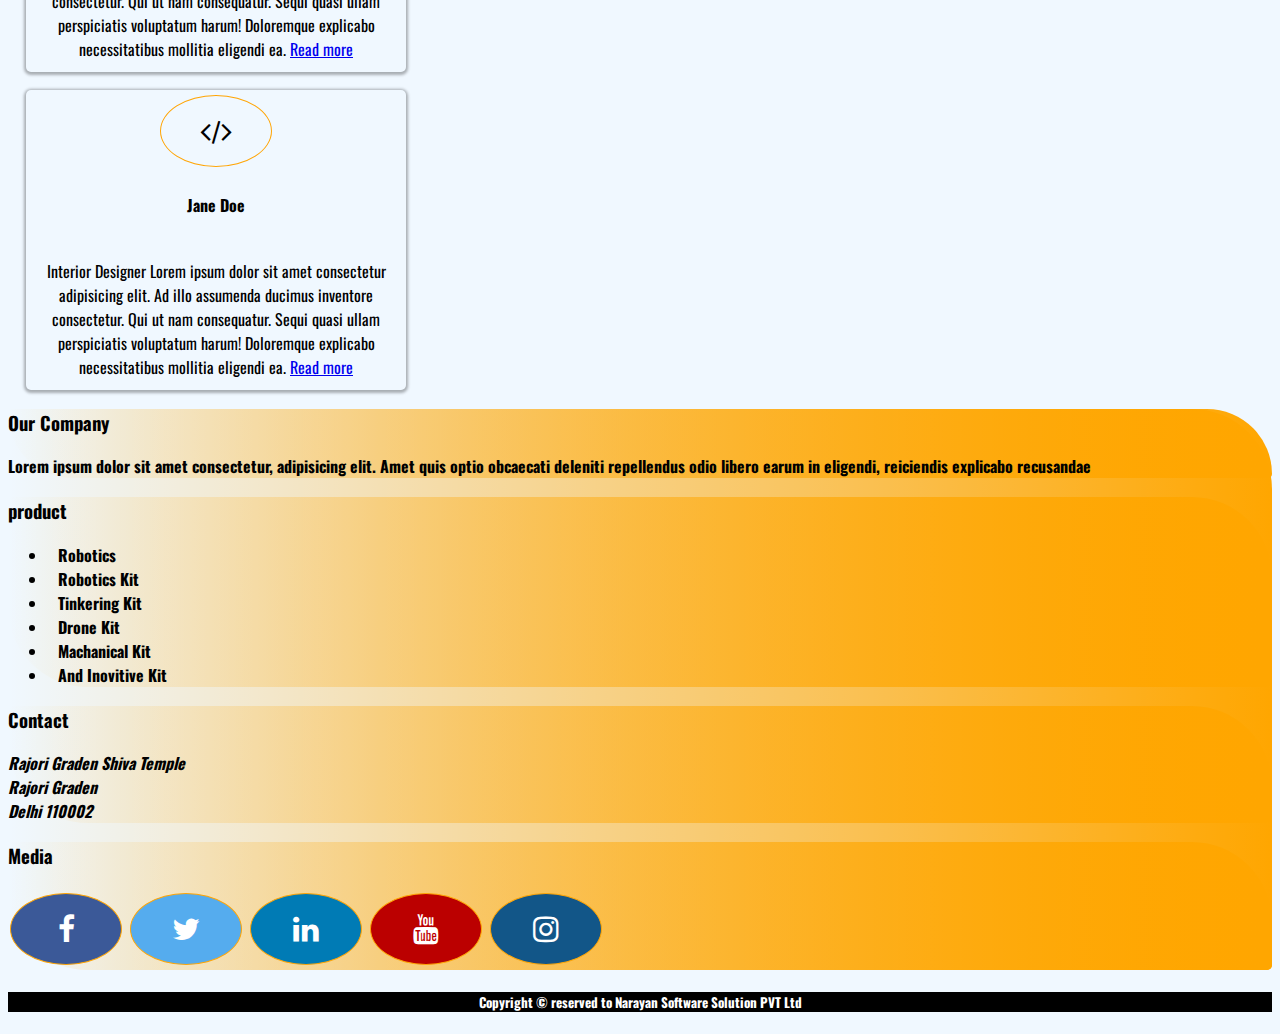
<file: Services.html>
<!DOCTYPE html>
<html lang="en">
<head>
    <meta charset="UTF-8">
    <meta http-equiv="X-UA-Compatible" content="IE=edge">
    <meta name="viewport" content="width=device-width, initial-scale=1.0">
    <title>Services Page</title>

    <link href="https://cdn.jsdelivr.net/npm/bootstrap@5.2.2/dist/css/bootstrap.min.css" rel="stylesheet" integrity="sha384-Zenh87qX5JnK2Jl0vWa8Ck2rdkQ2Bzep5IDxbcnCeuOxjzrPF/et3URy9Bv1WTRi" crossorigin="anonymous">
    <link rel="preconnect" href="https://fonts.googleapis.com">
<link rel="preconnect" href="https://fonts.gstatic.com" crossorigin>
<link href="https://fonts.googleapis.com/css2?family=Oswald:wght@300;600&display=swap" rel="stylesheet">
<link rel="stylesheet" href="https://cdnjs.cloudflare.com/ajax/libs/font-awesome/4.7.0/css/font-awesome.min.css">
<link rel="stylesheet" href="index.css">
<style>

  .car {
    box-shadow: 0 1px 3px 2px rgba(0,0,0,0.3);
    transition: 0.2s;
    width: 380px;
    height: 300px;
    border-radius: 5px;
    margin: 18px;
  }
  
  .car:hover {
     box-shadow: 0 1px 6px 5px rgba(0,0,0,0.3);
  }
  .car p{
    padding: 20px;
  }
  .services{
    text-align: center;
    margin-top: 100px;
}

.fa {
padding: 20px;
font-size: 30px;
width: 70px;
text-align: center;
text-decoration: none;
margin: 5px 2px;
border-radius: 50%;
border: 0.1px solid #ffa505;
}
.fa:hover {
opacity: 0.5;
background-image: linear-gradient(to right, rgba(255,0,0,0), rgb(255, 166, 0));
}
</style>

</head>
<body>
 
  <div class="container-fluid navbar-expand-lg" id="navbar">
    <div class="row navbar">
      <div class="col-8" >
        <img src="Nss_Loog__1.png" alt="logo">
        <a href="index.html">Home</a>
        <a href="Product.html">Product</a>
        <a href="LMS.html">L M S</a>
        <a href="Tinkering.html">Tinkering</a>
        <a href="Careers.html">Careers</a>
        <a href="Services.html">Service</a>
        <a href="about.html">About</a>
        <a href="contact.html">Contact</a>
      </div>
      <div class="col-4 brandName">Narayan Software Solution</div>
    </div>
 </div>
 

     <!-- Navbar End -->



     <!-- Services -->

      <div class="container services">
        <div class="row">
          <div class="col-lg-4 col-md-6 col-sm-12">
            <div class="car">
                <i class="fa fa-solid fa-code"></i>
                <h4><b>Web Devlopment</b></h4> 
                <p>Interior Designer Lorem ipsum dolor sit amet consectetur adipisicing elit. Ad illo assumenda ducimus inventore consectetur. Qui ut nam consequatur. Sequi quasi ullam perspiciatis voluptatum harum! Doloremque explicabo necessitatibus mollitia eligendi ea.  <a href="#">Read more</a></p> 
              </div>
          </div>
          <div class="col-lg-4 col-md-6 col-sm-12">
            <div class="car">
              
                <i class="fa fa-solid fa-mobile"></i>
                <h4><b>App Devlopment</b></h4> 
                <p>Interior Designer Lorem ipsum dolor sit amet consectetur adipisicing elit. Ad illo assumenda ducimus inventore consectetur. Qui ut nam consequatur. Sequi quasi ullam perspiciatis voluptatum harum! Doloremque explicabo necessitatibus mollitia eligendi ea.  <a href="#">Read more</a></p> 
              </div>
            
          </div>
          <div class="col-lg-4 col-md-6 col-sm-12">
            <div class="car">
            
                <i class="fa fa-solid fa-code"></i>
                <h4><b>Jane Doe</b></h4> 
                <p>Interior Designer Lorem ipsum dolor sit amet consectetur adipisicing elit. Ad illo assumenda ducimus inventore consectetur. Qui ut nam consequatur. Sequi quasi ullam perspiciatis voluptatum harum! Doloremque explicabo necessitatibus mollitia eligendi ea.  <a href="#">Read more</a></p> 
              </div>
           
          </div>
          <div class="col-lg-4 col-md-6 col-sm-12">
            <div class="car">
              
                <i class="fa fa-solid fa-code"></i>
                <h4><b>Jane Doe</b></h4> 
                <p>Interior Designer Lorem ipsum dolor sit amet consectetur adipisicing elit. Ad illo assumenda ducimus inventore consectetur. Qui ut nam consequatur. Sequi quasi ullam perspiciatis voluptatum harum! Doloremque explicabo necessitatibus mollitia eligendi ea.  <a href="#">Read more</a></p> 
              </div>
            
          </div>
          <div class="col-lg-4 col-md-6 col-sm-12">
            <div class="car">
              
                <i class="fa fa-solid fa-code"></i>
                <h4><b>Jane Doe</b></h4> 
                <p>Interior Designer Lorem ipsum dolor sit amet consectetur adipisicing elit. Ad illo assumenda ducimus inventore consectetur. Qui ut nam consequatur. Sequi quasi ullam perspiciatis voluptatum harum! Doloremque explicabo necessitatibus mollitia eligendi ea.  <a href="#">Read more</a></p> 
              </div>
          
          </div>
          <div class="col-lg-4 col-md-6 col-sm-12">
            <div class="car">
                <i class="fa fa-solid fa-code"></i>
                <h4><b>Jane Doe</b></h4> 
                <p>Interior Designer Lorem ipsum dolor sit amet consectetur adipisicing elit. Ad illo assumenda ducimus inventore consectetur. Qui ut nam consequatur. Sequi quasi ullam perspiciatis voluptatum harum! Doloremque explicabo necessitatibus mollitia eligendi ea.  <a href="#">Read more</a></p> 
              </div>
            </div>
        </div>
      </div>


       <div class="container-fluid footer">
        <div class="row">
            <div class="col-3">
                <h3>Our Company</h3>
                <p>Lorem ipsum dolor sit amet consectetur, adipisicing elit. Amet quis optio obcaecati deleniti repellendus odio libero earum in eligendi, reiciendis explicabo recusandae</p>
            </div>
            <div class="col-3 footrproduct">
                <h3>product</h3>
                <ul>
                    <li> <a href="#">Robotics</a></li>
                    <li> <a href="#">Robotics Kit</a> </li>
                    <li> <a href="#">Tinkering Kit</a> </li>
                    <li> <a href="#">Drone Kit</a> </li>
                    <li> <a href="#">Machanical Kit</a> </li>
                    <li> <a href="#">And Inovitive Kit</a> </li>
                </ul>
            </div>
            <div class="col-3">
                <h3>Contact</h3>
               <address>
                Rajori Graden Shiva Temple<br>
                Rajori Graden <br>
                Delhi 110002
               </address>
            </div>
            <div class="col-3">
                <h3>Media</h3>
                <a href="#" class="fa fa-facebook"></a>
                <a href="#" class="fa fa-twitter"></a>
                <a href="#" class="fa fa-linkedin"></a>
                <a href="#" class="fa fa-youtube"></a>
                <a href="#" class="fa fa-instagram"></a>
            </div>
        </div>
       </div>
       <div class="container-fluid copyright">
        <div class="row">
            <div class="col">
                <h5>Copyright &#169 reserved to Narayan Software Solution PVT Ltd</h5>
            </div>
        </div>
       </div>
    <script src="index.js"></script>
</body>
</html>
</file>
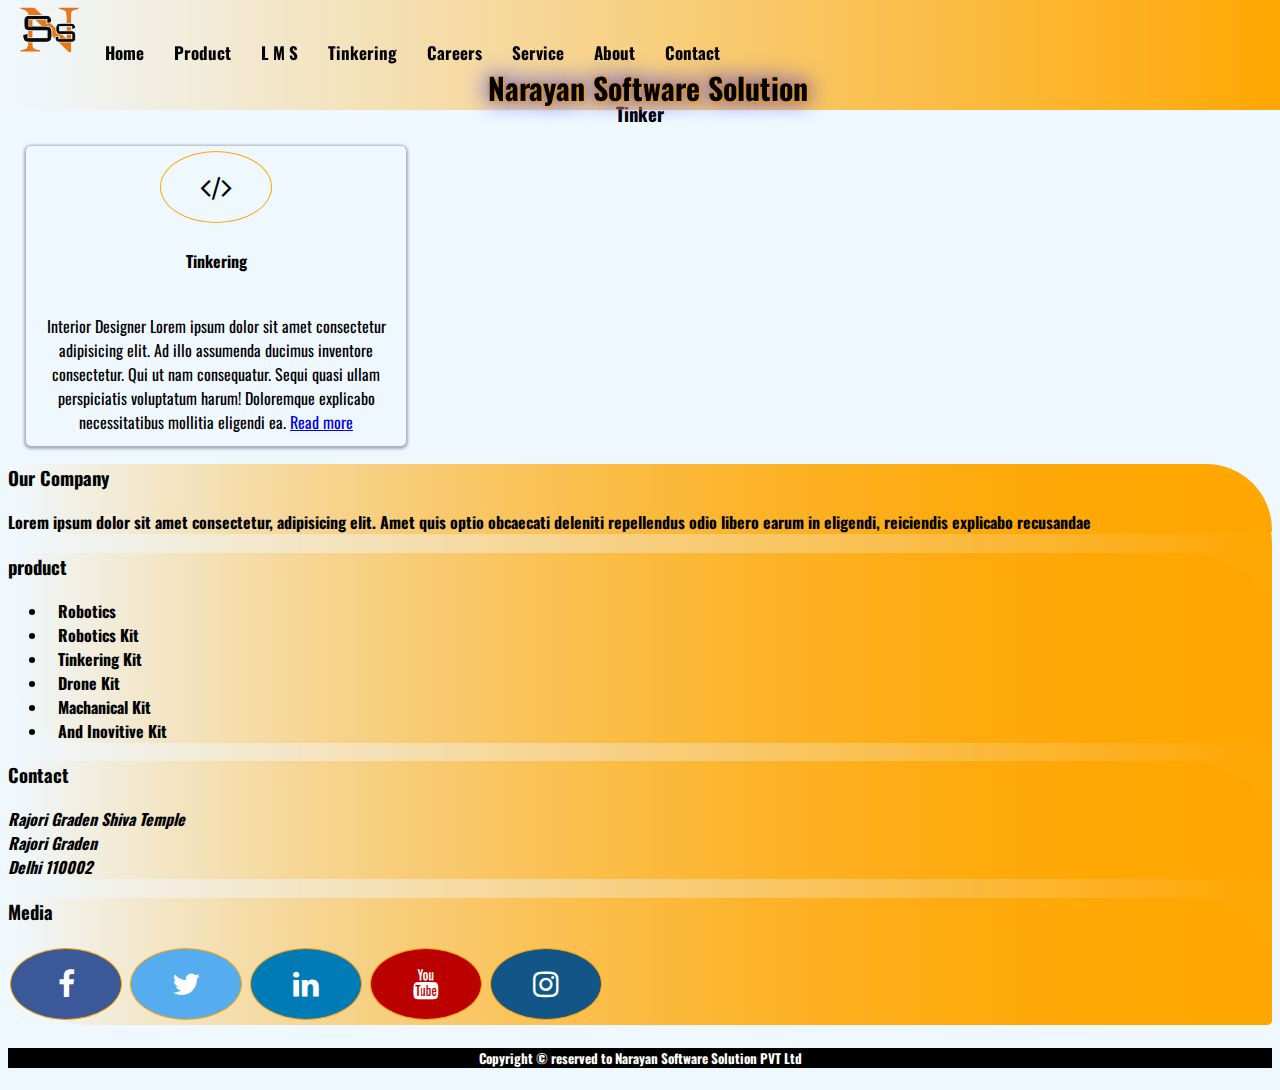
<file: tinker.html>
<!DOCTYPE html>
<html lang="en">
<head>
    <meta charset="UTF-8">
    <meta http-equiv="X-UA-Compatible" content="IE=edge">
    <meta name="viewport" content="width=device-width, initial-scale=1.0">
    <title>Product Page</title>

    <link href="https://cdn.jsdelivr.net/npm/bootstrap@5.2.2/dist/css/bootstrap.min.css" rel="stylesheet" integrity="sha384-Zenh87qX5JnK2Jl0vWa8Ck2rdkQ2Bzep5IDxbcnCeuOxjzrPF/et3URy9Bv1WTRi" crossorigin="anonymous">
    <link rel="preconnect" href="https://fonts.googleapis.com">
<link rel="preconnect" href="https://fonts.gstatic.com" crossorigin>
<link href="https://fonts.googleapis.com/css2?family=Oswald:wght@300;600&display=swap" rel="stylesheet">
<link rel="stylesheet" href="https://cdnjs.cloudflare.com/ajax/libs/font-awesome/4.7.0/css/font-awesome.min.css">
<link rel="stylesheet" href="index.css">
<style>

  .car {
    box-shadow: 0 1px 3px 2px rgba(0,0,0,0.3);
    transition: 0.2s;
    width: 380px;
    height: 300px;
    border-radius: 5px;
    margin: 18px;
  }
  
  .car:hover {
     box-shadow: 0 1px 6px 5px rgba(0,0,0,0.3);
  }
  .car p{
    padding: 20px;
  }
  .services{
    text-align: center;
    margin-top: 100px;
}

.fa {
padding: 20px;
font-size: 30px;
width: 70px;
text-align: center;
text-decoration: none;
margin: 5px 2px;
border-radius: 50%;
border: 0.1px solid #ffa505;
}
.fa:hover {
opacity: 0.5;
background-image: linear-gradient(to right, rgba(255,0,0,0), rgb(255, 166, 0));
}
</style>

</head>
<body>
 
    <div class="container-fluid navbar-expand-lg" id="navbar">
        <div class="row navbar">
          <div class="col-8" >
            <img src="Nss_Loog__1.png" alt="logo">
            <a href="index.html">Home</a>
            <a href="Product.html">Product</a>
            <a href="LMS.html">L M S</a>
            <a href="Tinkering.html">Tinkering</a>
            <a href="Careers.html">Careers</a>
            <a href="Services.html">Service</a>
            <a href="about.html">About</a>
            <a href="contact.html">Contact</a>
          </div>
          <div class="col-4 brandName">Narayan Software Solution</div>
        </div>
     </div>
 

     <!-- Navbar End -->



     <!-- Services -->

      <div class="container services">
        <h3> <b>Tinker</b> </h3>
        <div class="row">
          <div class="col-lg-4 col-md-6 col-sm-12">
            <div class="car">
                <i class="fa fa-solid fa-code"></i>
                <h4><b>Tinkering</b></h4> 
                <p>Interior Designer Lorem ipsum dolor sit amet consectetur adipisicing elit. Ad illo assumenda ducimus inventore consectetur. Qui ut nam consequatur. Sequi quasi ullam perspiciatis voluptatum harum! Doloremque explicabo necessitatibus mollitia eligendi ea.  <a href="tinker.html">Read more</a></p> 
              </div>
          </div>
        </div>
      </div>


       <div class="container-fluid footer">
        <div class="row">
            <div class="col-3">
                <h3>Our Company</h3>
                <p>Lorem ipsum dolor sit amet consectetur, adipisicing elit. Amet quis optio obcaecati deleniti repellendus odio libero earum in eligendi, reiciendis explicabo recusandae</p>
            </div>
            <div class="col-3 footrproduct">
                <h3>product</h3>
                <ul>
                    <li> <a href="#">Robotics</a></li>
                    <li> <a href="#">Robotics Kit</a> </li>
                    <li> <a href="#">Tinkering Kit</a> </li>
                    <li> <a href="#">Drone Kit</a> </li>
                    <li> <a href="#">Machanical Kit</a> </li>
                    <li> <a href="#">And Inovitive Kit</a> </li>
                </ul>
            </div>
            <div class="col-3">
                <h3>Contact</h3>
               <address>
                Rajori Graden Shiva Temple<br>
                Rajori Graden <br>
                Delhi 110002
               </address>
            </div>
            <div class="col-3">
                <h3>Media</h3>
                <a href="#" class="fa fa-facebook"></a>
                <a href="#" class="fa fa-twitter"></a>
                <a href="#" class="fa fa-linkedin"></a>
                <a href="#" class="fa fa-youtube"></a>
                <a href="#" class="fa fa-instagram"></a>
            </div>
        </div>
       </div>
       <div class="container-fluid copyright">
        <div class="row">
            <div class="col">
                <h5>Copyright &#169 reserved to Narayan Software Solution PVT Ltd</h5>
            </div>
        </div>
       </div>
    <script src="index.js"></script>
</body>
</html>
</file>
<file: index.css>
body{
    font-family: 'Oswald', sans-serif;
    box-sizing: border-box;
    background-color: aliceblue;
    
    
}
#navbar{
    position: fixed;
    top: 0;
    width: 100%;
    display: block;
    transition: top 0.5s;
  }
  #navbar a{
    padding: 3px;
    text-decoration: none;
    font-size: 17px;
    color: black;
    margin: 10px;
    font-weight: bold;
  }
  .navbar{
    background-image: linear-gradient(to right, rgba(255,0,0,0), rgb(255, 166, 0));
    opacity: 1;
  }
  #navbar a:hover{
    background-color: cornsilk;
    color: black;
    border-radius: 5px;
    box-shadow: 2px 1px 7px 1px black;
  }
  div img{
    width: 80px;
    height: 60px;
  }

  .brandName{
    /* background-image: linear-gradient(to right, rgba(255,0,0,0), rgb(255, 166, 0)); */
    text-shadow: 1px 1px 2px orange, 0 0 25px blue, 0 0 5px orange;
    font-size: 30px;
    text-align: center;
    width: auto;
    font-weight: bold;
  }
  .home1{
    margin-top: 50px;
    height: 80vh;
  }
  #img{
    width: 102%;
    height: 80vh;
    margin-left: -11px;
    opacity: 1;
}

.noti{
    background-image: linear-gradient(to right, rgba(255,0,0,0), rgb(255, 166, 0));
    margin-top: 70px;
}
.noti a{
    border: 0.1px solid white;
    border-radius: 5px;
    display: block;
    text-decoration: none;
    color: black;
    margin: 10px;
    font-weight: bold;
}
.noti a:hover{
    box-shadow: 1px 3px 2px 1px gray;
}
.n{
    border: 2px solid black;
}
/* .client{
    text-align: center;
}

.clients div{
    border: 1px solid white;
    background-image: linear-gradient(to right, rgba(255,0,0,0), rgb(255, 166, 0));
    padding: 40px;
    height: 300px;
}
.clients div:hover{
    background-color: #fa5;
    box-shadow: 2px 1px 1px 1px gray;
    border-radius: 5px;
} */





/*<!--=============================TEAM Sectiom===================== -->*/


.cher h2{
  color: #000;
}
.chef .col-sm-3{
  padding: 0;
}
.chef .card > a{
  display: block;
}
.chef .card img{
  width: 100%;
  height: auto;
}
.chef .card h4{
  color: #fff;
  text-transform: uppercase;
}
.chef .card p{
  font-size: 11px;
  color: #fff;
  opacity: .75;
  margin: 0;
  padding: 0 35px;
}
.chef .card .social-nav{                          
  margin-bottom: 45px;    
}
.chef .card .social-nav a{
  color: #fff;
  font-size: 16px;
  margin: 0 4px;
}
.chef .card .social-nav a:hover{
  opacity: .75;
}
.chef .card:hover .chef-over{
  opacity: 1;
  visibility: visible;
}
.chef .card:hover .card-title-wrop{
  background-color: #fe9801;
}
.chef .card:hover .card-title-wrop .card-title,
.chef .card:hover .card-title-wrop .card-text{
 color: #fff;
}
.chef .chef-over{
  padding-top: 45px;
  position: absolute;
  width: 100%;
  height: 100%;
  background: rgba(0,0,0,0.8);
  top: 0;
  left: 0;
  text-align: center;
  opacity: 0;
  visibility: hidden;
  transition: all 0.3s ease;
}
.chef .card-title-wrop{
  padding: 15px 25px;
  position: relative;
  z-index: 9;
  background: #fff;
}
.chef .card-title-wrop .card-title,
.chef .card-title-wrop .card-text{
  display: block;
  margin: 0;
}
.chef .card-title-wrop .card-title{
  font-size: 24px;
  color: #000;
}
.chef .card-title-wrop .card-text{
  font-size: 18px;
  color: #000;
}

/*==================== Mission ============== */


.about{
  height: auto;
  width: 100%;
  margin-top: 50px;
}
.aboutImg{
  height: 400px;
  width: 500px;
  border-radius: 10px;
}
.mission{
  text-align: center;
  margin: 20px;
  font-weight: bolder;
  text-decoration: underline;
}


.modal {
display: none; /* Hidden by default */
position: fixed; /* Stay in place */
z-index: 1; /* Sit on top */
padding-top: 100px; /* Location of the box */
left: 0;
top: 0;
width: 100%; /* Full width */
height: 100%; /* Full height */
overflow: auto; /* Enable scroll if needed */
background-color: rgb(0,0,0); /* Fallback color */
background-color: rgba(0,0,0,0.4); /* Black w/ opacity */
}

/* Modal Content */
.modal-content {
background-color: #fefefe;
margin: auto;
padding: 20px;

width: 80%;
}

/* The Close Button */
.close {
color: #aaaaaa;
float: right;
font-size: 28px;
font-weight: bold;
}

.close:hover,
.close:focus {
color: #000;
text-decoration: none;
cursor: pointer;
}


/* -------------------------------3D Team---------------------------- */

.team{
  margin-top: 100px;
  text-decoration: underline;
  font-weight: bold;
  text-align: center;
}

.wrapper{
  min-height: 70vh;
  background-color: #0011;
  display: flex;
  align-items: center;
  justify-content: center;
}
.box{
  margin: 20px;
}
.single-box{
  width: 300px;
  height: 300px;
  perspective: 1200px;
}
.box-content{
  width: 100%;
  height: 100%;
  position: relative;
  transform-style: preserve-3d;
  transform: translateZ(-150px);
  transition: all 1s;
}
.sides{
  position: absolute;
  width: 300px;
  height: 300px;
  text-align: center;
}
.side-1{
  transform: rotateY(0deg) translateZ(150px);
  z-index: 2;
  background-size: cover;
  background-position: center center;
}
.side-2{
  color: #fff;
  background-color: #509cdf;
  transform: rotateY(90deg) translateZ(150px);
}
.box:hover .box-content{
  transform:  translateZ(-150px) rotateY(-90deg);
}
.content{
  display: flex;
  justify-content: center;
  flex-direction: column;
  height: 100%;
}
.content h2{
  font-family: alfa slab one;
  font-size: 25px;
}
.content p{
  font-size: 15px;
  line-height: 25px;
  font-family: 'Montserrat', sans-serif;
}
.socials{
  margin-top: 30px;
}
.socials i{
  margin: 0 15px;
}
@media(max-width:991px){
  .wrapper{
      flex-direction: column;
  }

}


/*<!--=============================TEAM Sectiom End===================== -->*/

.footer{
    height: auto;
    top: 50px;
    margin-top: 10px;
    font-weight: bold;
   
}
.footer div{
    border-radius: 5px 5pc;
    background-image: linear-gradient(to right, rgba(255,0,0,0), rgb(255, 166, 0));
}
.footer h3{
    font-weight: bold;
}
.footrproduct a{
    text-decoration: none;
    color: black;
    margin: 10px;
    font-weight: bold;
}


.fa {
    padding: 20px;
    font-size: 30px;
    width: 70px;
    text-align: center;
    text-decoration: none;
    margin: 5px 2px;
    border-radius: 50%;
  }
.fa:hover {
    opacity: 0.5;
    color: #fff;
}

.fa-facebook {
  background: #3B5998;
  color: white;
}

.fa-twitter {
  background: #55ACEE;
  color: white;
}

.fa-linkedin {
  background: #007bb5;
  color: white;
}

.fa-youtube {
  background: #bb0000;
  color: white;
}
.fa-instagram {
    background: #125688;
    color: white;
  }

.copyright{
    background-color: black;
    text-align: center;
    color: #fff;
}
</file>
<file: drop.css>
*{
    margin: 0;
    padding: 0;
    box-sizing: border-box;
  }
  body{
    display: flex;
    justify-content: center;
    align-items: center;
    min-height: 100vh;
    background: deepskyblue;
  }
  .wrapper{
    width: 300px;
    height: 300px;
    position: relative;
    box-shadow: inset 15px 15px 25px 20px rgba(136, 136, 216, 0.7),
              inset -5px -15px 13px rgba(255, 255, 255, 0.7);
    border-radius: 50% 42% 60%;
  }
  .wrapper::before{
      content: "";
      position: absolute;
      width: 40px;
      height: 40px;
      background: rgba(255, 255, 255, 0.7);
      top: 70px;
      left: 60px;
      border-radius: 50%;
  }
</file>
<file: 3d.css>
.wrapper{
    min-height: 100vh;
    background-color: #00112c;
    display: flex;
    align-items: center;
    justify-content: center;
}
.box{
    margin: 20px;
}
.single-box{
    width: 300px;
    height: 300px;
    perspective: 1200px;
}
.box-content{
    width: 100%;
    height: 100%;
    position: relative;
    transform-style: preserve-3d;
    transform: translateZ(-150px);
    transition: all 1s;
}
.sides{
    position: absolute;
    width: 300px;
    height: 300px;
    text-align: center;
}
.side-1{
    transform: rotateY(0deg) translateZ(150px);
    z-index: 2;
    background-size: cover;
    background-position: center center;
}
.side-2{
    color: #fff;
    background-color: #509cdf;
    transform: rotateY(90deg) translateZ(150px);
}
.box:hover .box-content{
    transform:  translateZ(-150px) rotateY(-90deg);
}
.content{
    display: flex;
    justify-content: center;
    flex-direction: column;
    height: 100%;
}
.content h2{
    font-family: alfa slab one;
    font-size: 25px;
}
.content p{
    font-size: 15px;
    line-height: 25px;
    font-family: 'Montserrat', sans-serif;
}
.socials{
    margin-top: 30px;
}
.socials i{
    margin: 0 15px;
}
@media(max-width:991px){
    .wrapper{
        flex-direction: column;
    }

}
</file>
